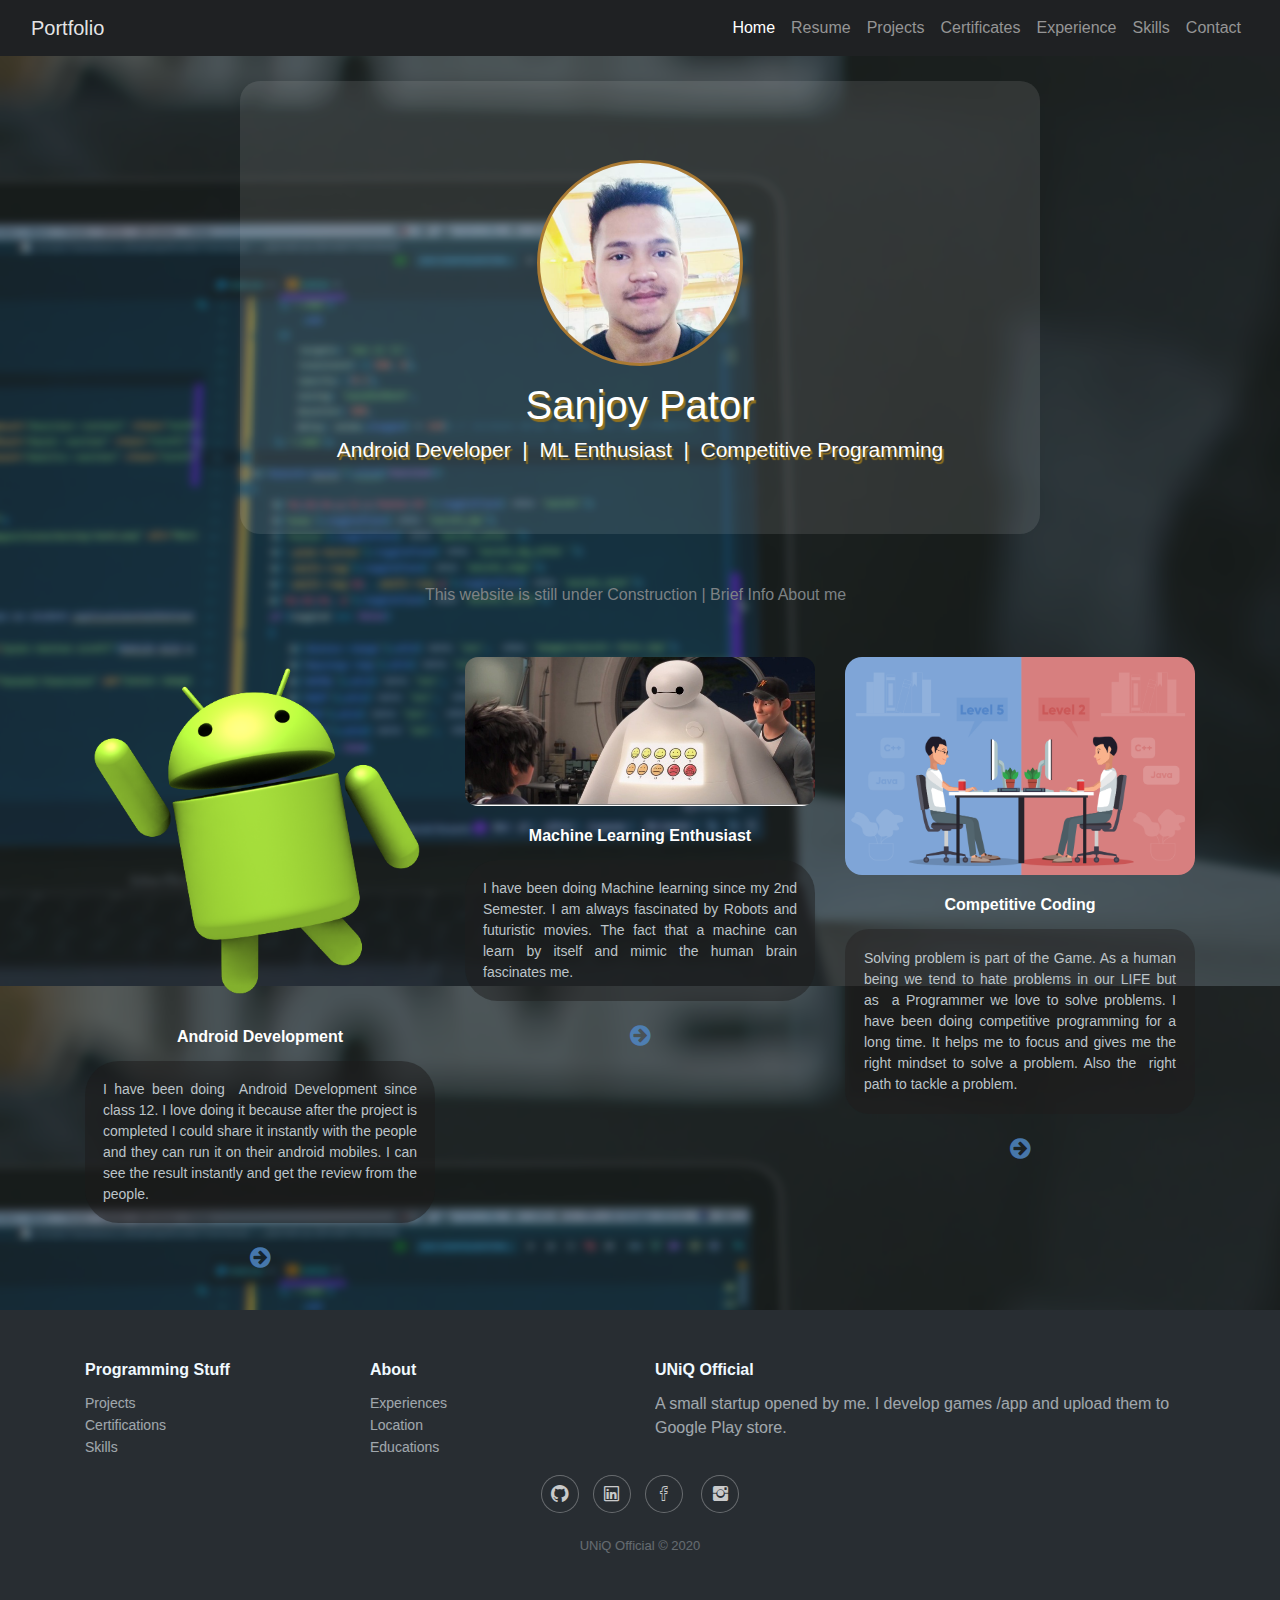
<file: index.html>
<!DOCTYPE html>
<html>

<head>
    <meta charset="utf-8">
    <meta name="viewport" content="width=device-width, initial-scale=1.0, shrink-to-fit=no">
    <title>portfolioSanjoy01</title>
    <link rel="stylesheet" href="assets/bootstrap/css/bootstrap.min.css">
    <link rel="stylesheet" href="https://fonts.googleapis.com/css?family=Lora">
    <link rel="stylesheet" href="assets/fonts/font-awesome.min.css">
    <link rel="stylesheet" href="assets/fonts/ionicons.min.css">
    <link rel="stylesheet" href="assets/css/Article-Dual-Column.css">
    <link rel="stylesheet" href="assets/css/Article-List.css">
    <link rel="stylesheet" href="assets/css/Footer-Dark.css">
    <link rel="stylesheet" href="assets/css/Projects-Clean.css">
    <link rel="stylesheet" href="assets/css/Projects-Horizontal.css">
    <link rel="stylesheet" href="assets/css/styles.css">
</head>

<body style="background: url(assets/img/CodingBGfinal.PNG);opacity: 100;border-color: rgba(41,51,47,0);background-color: rgba(255,255,255,0);">
    <nav class="navbar navbar-light navbar-expand-md" style="border-color: rgb(37,38,39);background-color: #1f2123;">
        <div class="container-fluid"><a class="navbar-brand" href="#" style="color: rgba(255,255,255,0.9);">Portfolio</a><button data-toggle="collapse" class="navbar-toggler" data-target="#navcol-1"><span class="sr-only">Toggle navigation</span><span class="navbar-toggler-icon"></span></button>
            <div
                class="collapse navbar-collapse" id="navcol-1">
                <ul class="nav navbar-nav text-right ml-auto" style="text-align: right;">
                    <li class="nav-item"><a class="nav-link" href="index.html" style="color: rgb(255,255,255);">Home</a></li>
                    <li class="nav-item"></li>
                    <li class="nav-item"><a class="nav-link active" href="Resume.html" style="color: rgb(149,149,149);">Resume</a></li>
                    <li class="nav-item"><a class="nav-link active" href="projectsHome.html" style="color: rgb(149,149,149);">Projects</a></li>
                    <li class="nav-item"><a class="nav-link" href="certificatesHome.html" style="color: #959595;">Certificates</a></li>
                    <li class="nav-item"><a class="nav-link" href="experiencesHome.html" style="color: #959595;">Experience</a></li>
                    <li class="nav-item"><a class="nav-link" href="skillsHome.html" style="color: #959595;">Skills</a></li>
                    <li class="nav-item"><a class="nav-link" href="contacts.html" style="color: #959595;">Contact</a></li>
                </ul>
        </div>
        </div>
    </nav>
    <div id="profile">
        <div class="jumbotron"><img src="assets/img/profile_pic_Capture.png" style="padding: 15px;">
            <h1 style="color: rgb(255,255,255);border-width: 41px;border-color: rgb(164,132,17);text-shadow: 2px 3px 1px rgb(146,114,31);">Sanjoy Pator</h1>
            <h1 style="color: rgb(255,255,255);border-width: 41px;border-color: rgb(164,132,17);text-shadow: 2px 3px 1px rgb(146,114,31);font-size: 21px;">Android Developer&nbsp; |&nbsp; ML Enthusiast&nbsp; |&nbsp; Competitive Programming</h1>
        </div>
    </div>
    <div class="article-list" style="background-color: rgba(255,255,255,0);">
        <div class="container" style="background-color: rgba(255,255,255,0);">
            <div class="intro">
                <p class="text-center"><br>This website is still under Construction | Brief Info About me&nbsp;&nbsp;</p>
            </div>
            <div class="row articles">
                <div class="col-sm-6 col-md-4 item"><a href="#"><img class="img-fluid" src="assets/img/5a354eb2b27245.7518178615134429947309.png"></a>
                    <h3 class="name" style="color: rgb(255,255,255);">Android Development</h3>
                    <p class="description" style="color: rgb(188,196,201);text-align: justify;background-color: rgba(28,26,26,0.5);border-radius: 34px;padding: 18px;">I have been doing&nbsp; Android Development since class 12. I love doing it because after the project is completed I could share it instantly with the people and they can run it on their android mobiles. I can see the result instantly
                        and get the review from the people.</p><a class="action" href="#"><i class="fa fa-arrow-circle-right"></i></a></div>
                <div class="col-sm-6 col-md-4 item"><a href="#"><img class="img-fluid" src="assets/img/baymax.jpg" style="background-color: #fffdfd;border-radius: 13px;"></a>
                    <h3 class="name" style="color: rgb(255,255,255);">Machine Learning Enthusiast</h3>
                    <p class="description" style="color: rgb(188,196,201);text-align: justify;padding: 18px;background-color: rgba(30,29,29,0.5);border-radius: 33px;">I have been doing Machine learning since my 2nd Semester. I am always fascinated by Robots and futuristic movies. The fact that a machine can learn by itself and mimic the human brain fascinates me.</p><a class="action" href="#"><i class="fa fa-arrow-circle-right"></i></a></div>
                <div
                    class="col-sm-6 col-md-4 item"><a href="#"><img class="img-fluid" src="assets/img/Competitive-Programming.png" style="border-radius: 17px;"></a>
                    <h3 class="name" style="color: rgb(255,255,255);">Competitive Coding</h3>
                    <p class="description" style="color: rgb(188,196,201);text-align: justify;padding: 19;padding-top: 19px;padding-right: 19px;padding-bottom: 19px;padding-left: 19px;border-radius: 24px;background-color: rgba(31,26,26,0.38);">Solving problem is part of the Game. As a human being we tend to hate problems in our LIFE but as&nbsp; a Programmer we love to solve problems. I have been doing competitive programming for a long time. It helps me to focus and gives
                        me the right mindset to solve a problem. Also the&nbsp; right path to tackle a problem.</p><a class="action" href="#"><i class="fa fa-arrow-circle-right"></i></a></div>
        </div>
    </div>
    </div>
    <div class="footer-dark">
        <footer>
            <div class="container">
                <div class="row">
                    <div class="col-sm-6 col-md-3 item">
                        <h3>Programming Stuff</h3>
                        <ul>
                            <li><a href="projectsHome.html">Projects</a></li>
                            <li><a href="certificatesHome.html">Certifications</a></li>
                            <li><a href="skillsHome.html">Skills</a></li>
                        </ul>
                    </div>
                    <div class="col-sm-6 col-md-3 item">
                        <h3>About</h3>
                        <ul>
                            <li><a href="experiencesHome.html">Experiences</a></li>
                            <li><a href="#">Location</a></li>
                            <li><a href="#">Educations</a></li>
                        </ul>
                    </div>
                    <div class="col-md-6 item text">
                        <h3>UNiQ Official</h3>
                        <p>A small startup opened by me. I develop games /app and upload them to Google Play store.</p>
                    </div>
                    <div class="col item social"><a href="https://github.com/SanjoyPator1"><i class="icon ion-social-github"></i></a><a href="https://www.linkedin.com/in/sanjoy-pator-91a41a182/"><i class="icon ion-social-linkedin-outline"></i></a><a href="#"><i class="icon ion-social-facebook-outline"></i></a>
                        <a
                            href="#"><i class="icon ion-social-instagram"></i></a>
                    </div>
                </div>
                <p class="copyright">UNiQ Official © 2020</p>
            </div>
        </footer>
    </div>
    <div></div>
    <script src="assets/js/jquery.min.js"></script>
    <script src="assets/bootstrap/js/bootstrap.min.js"></script>
</body>

</html>
</file>
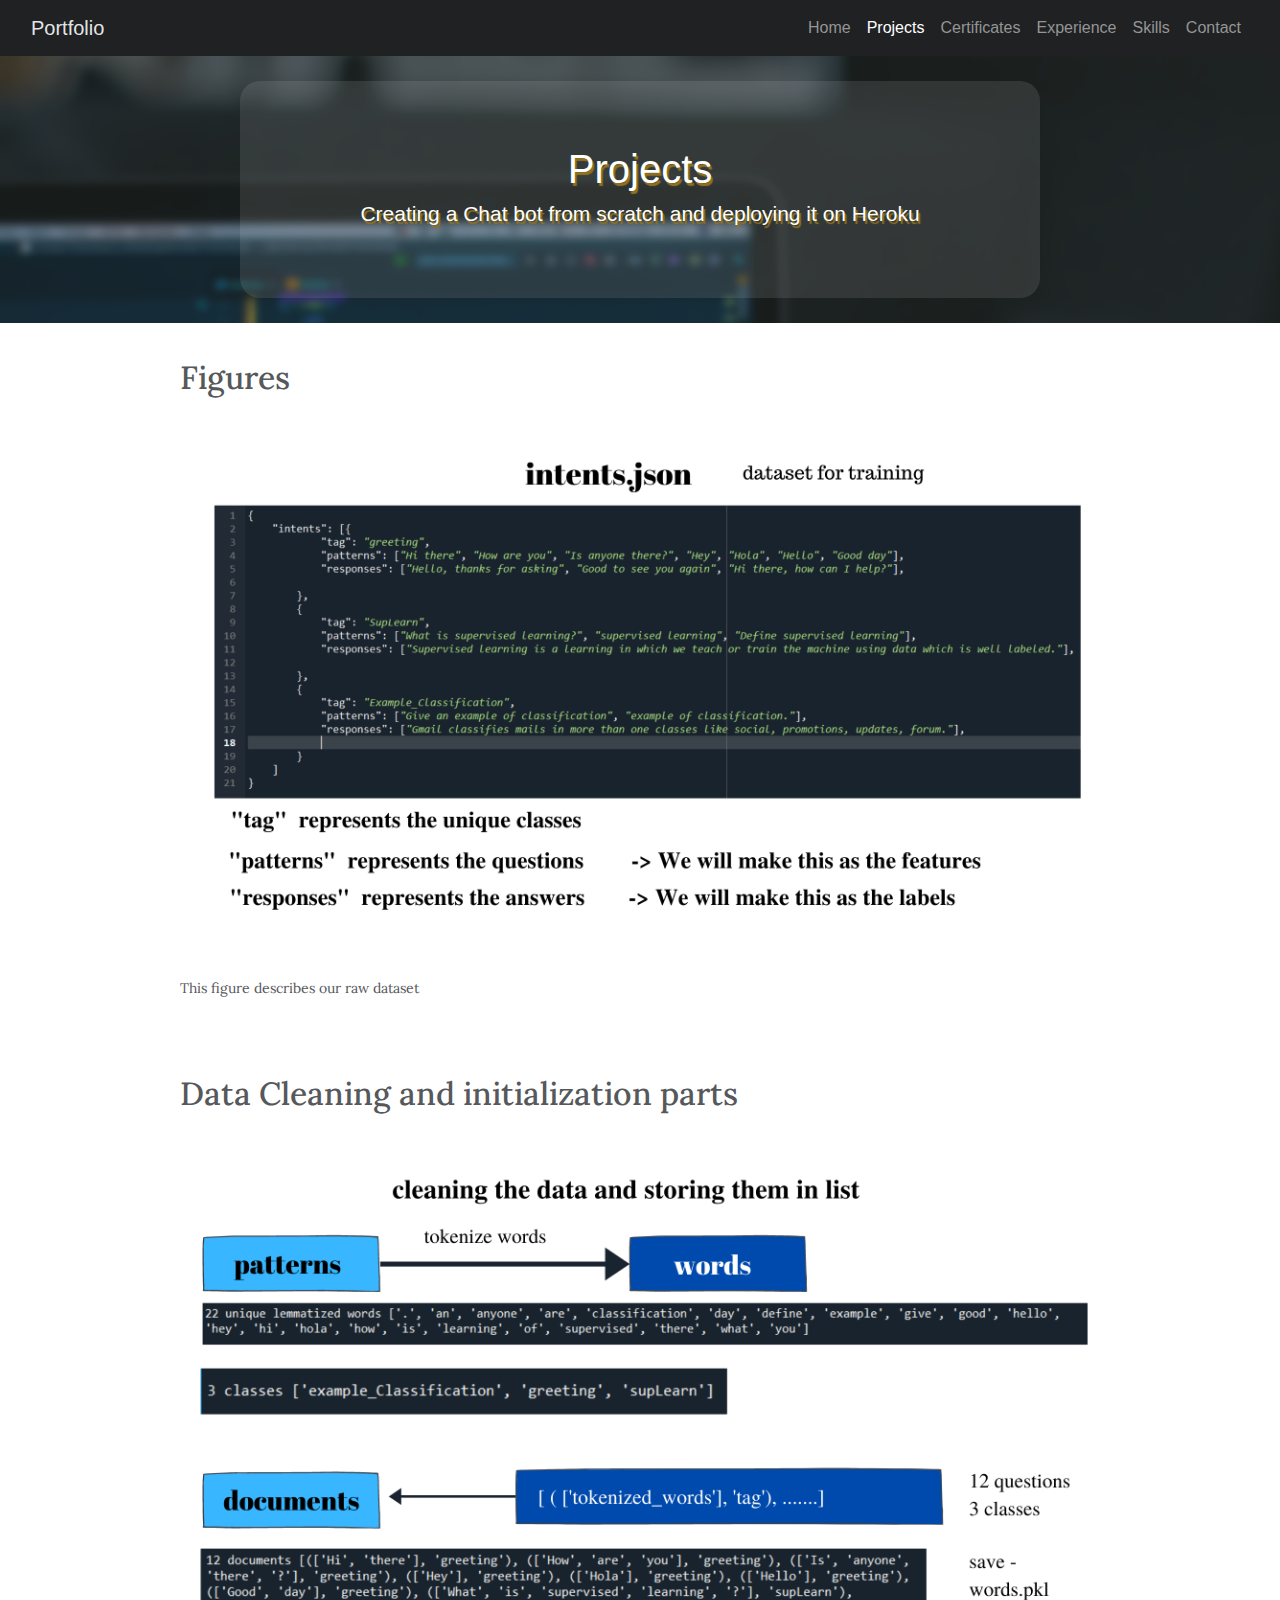
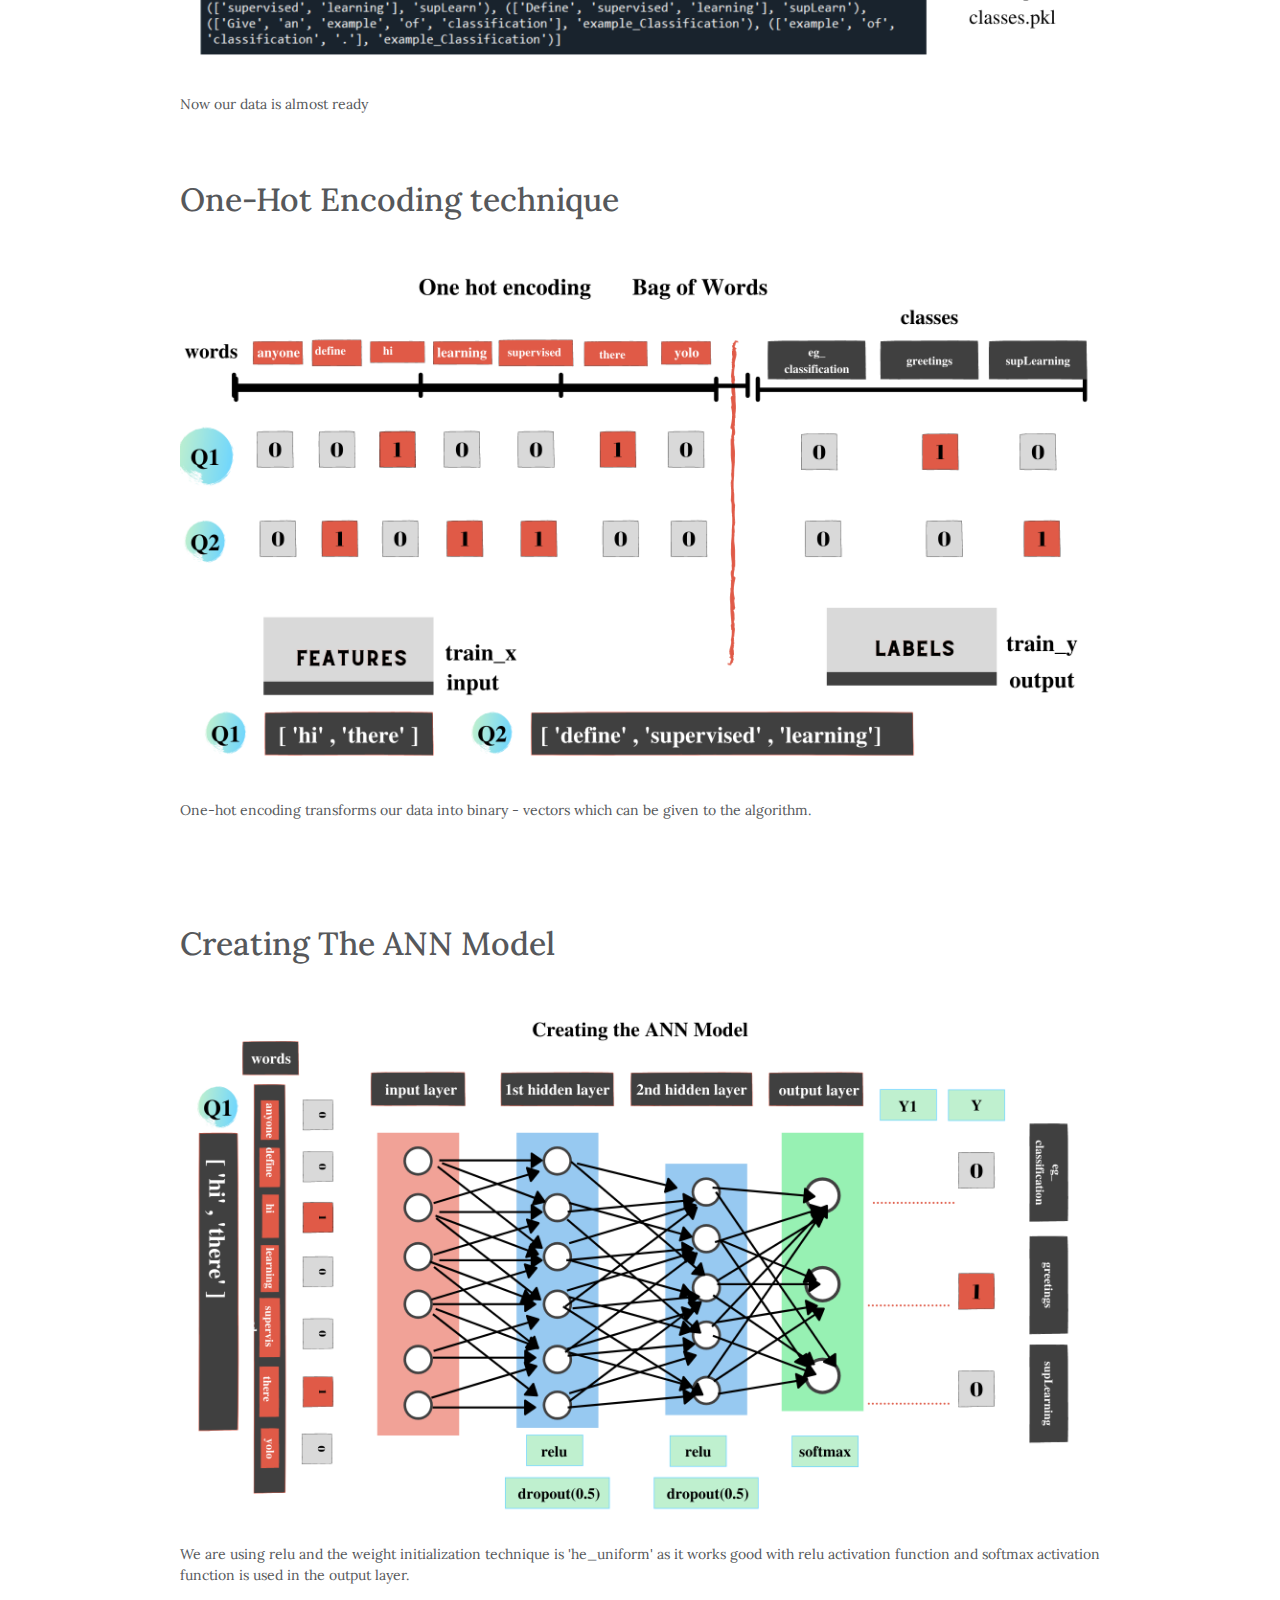
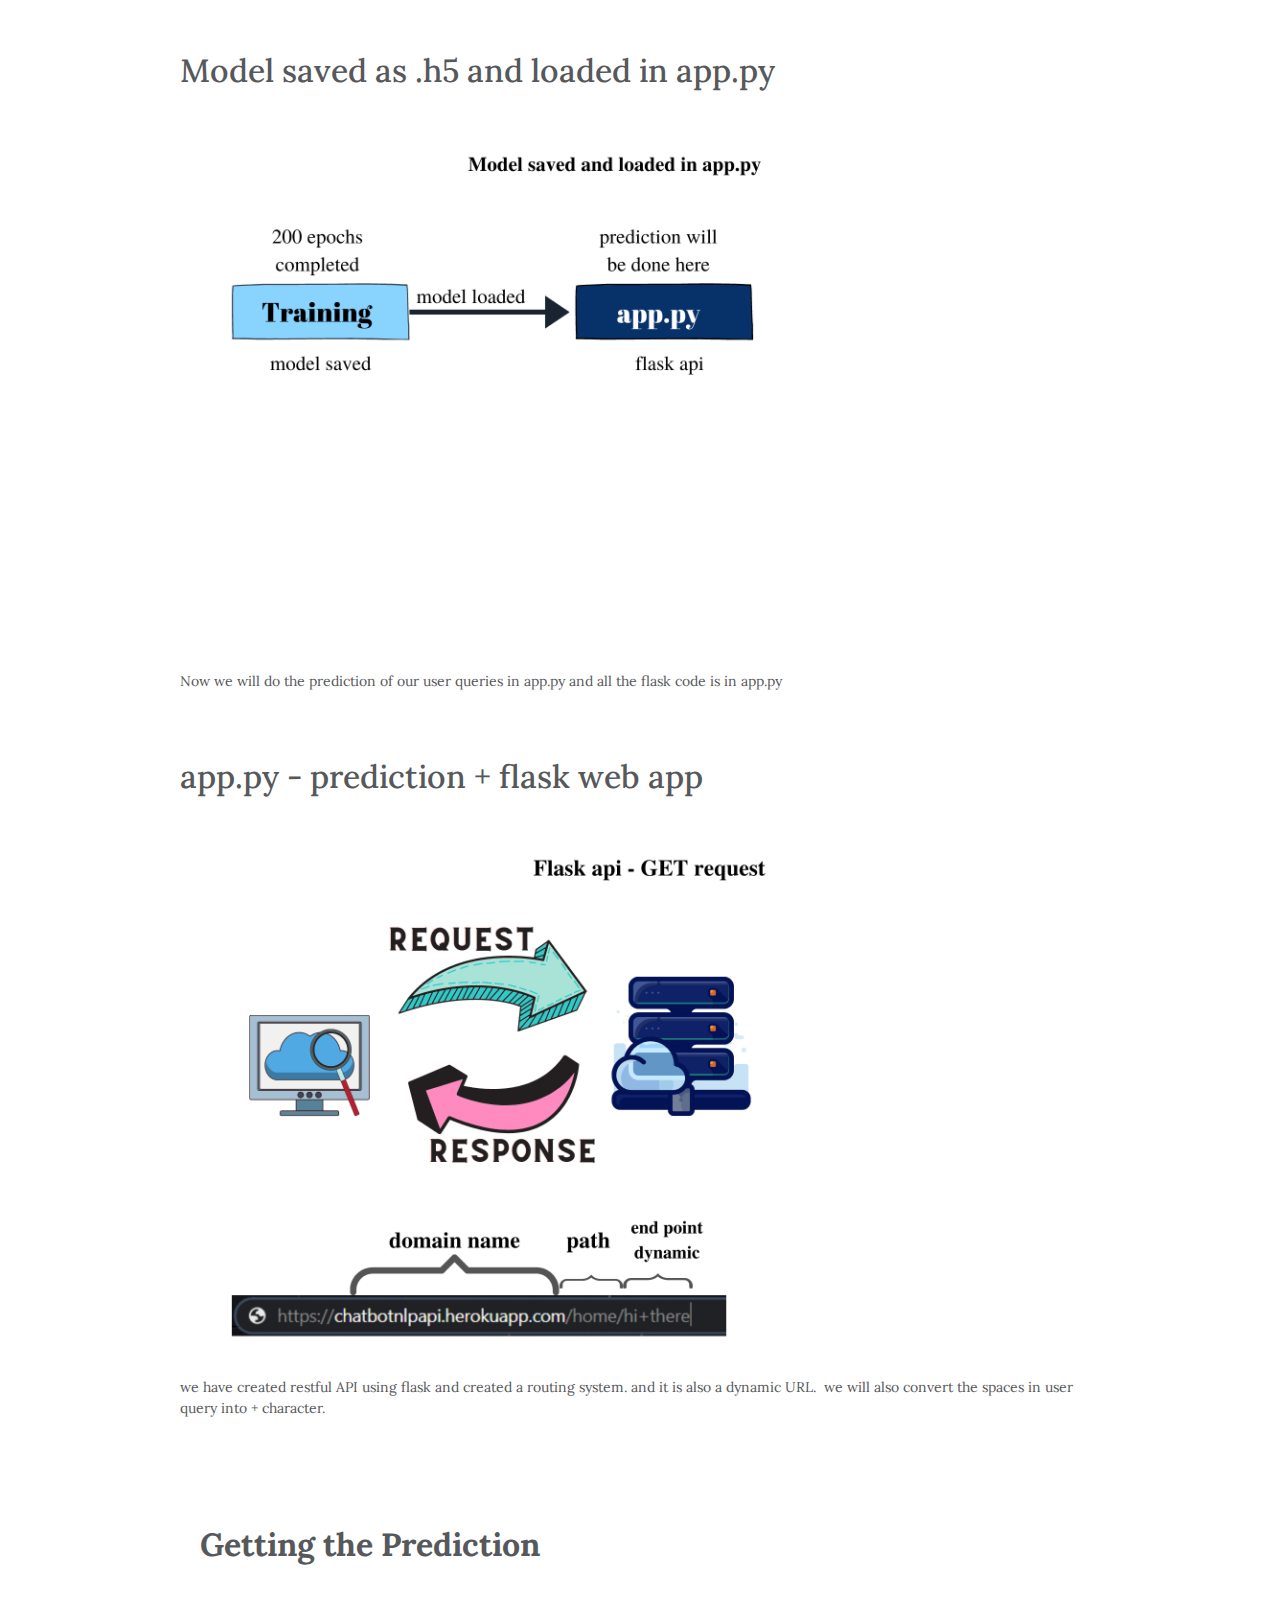
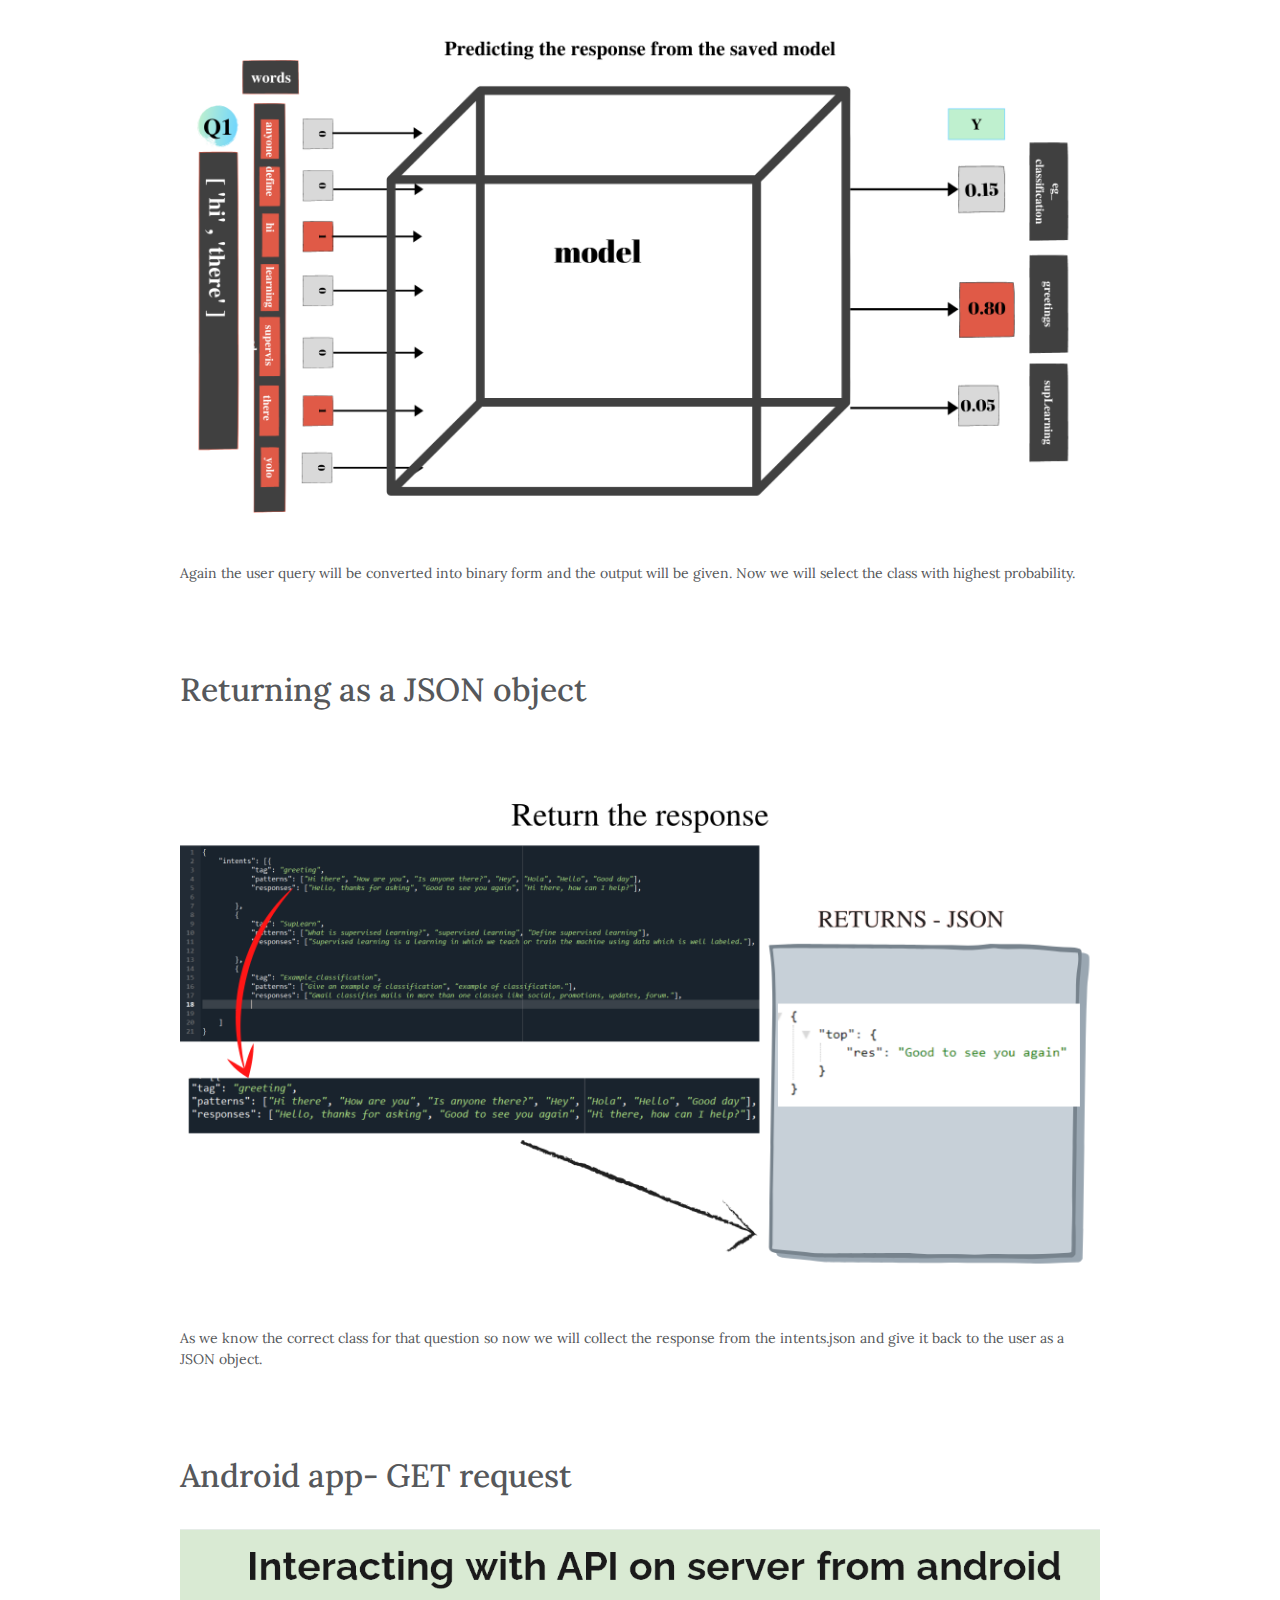
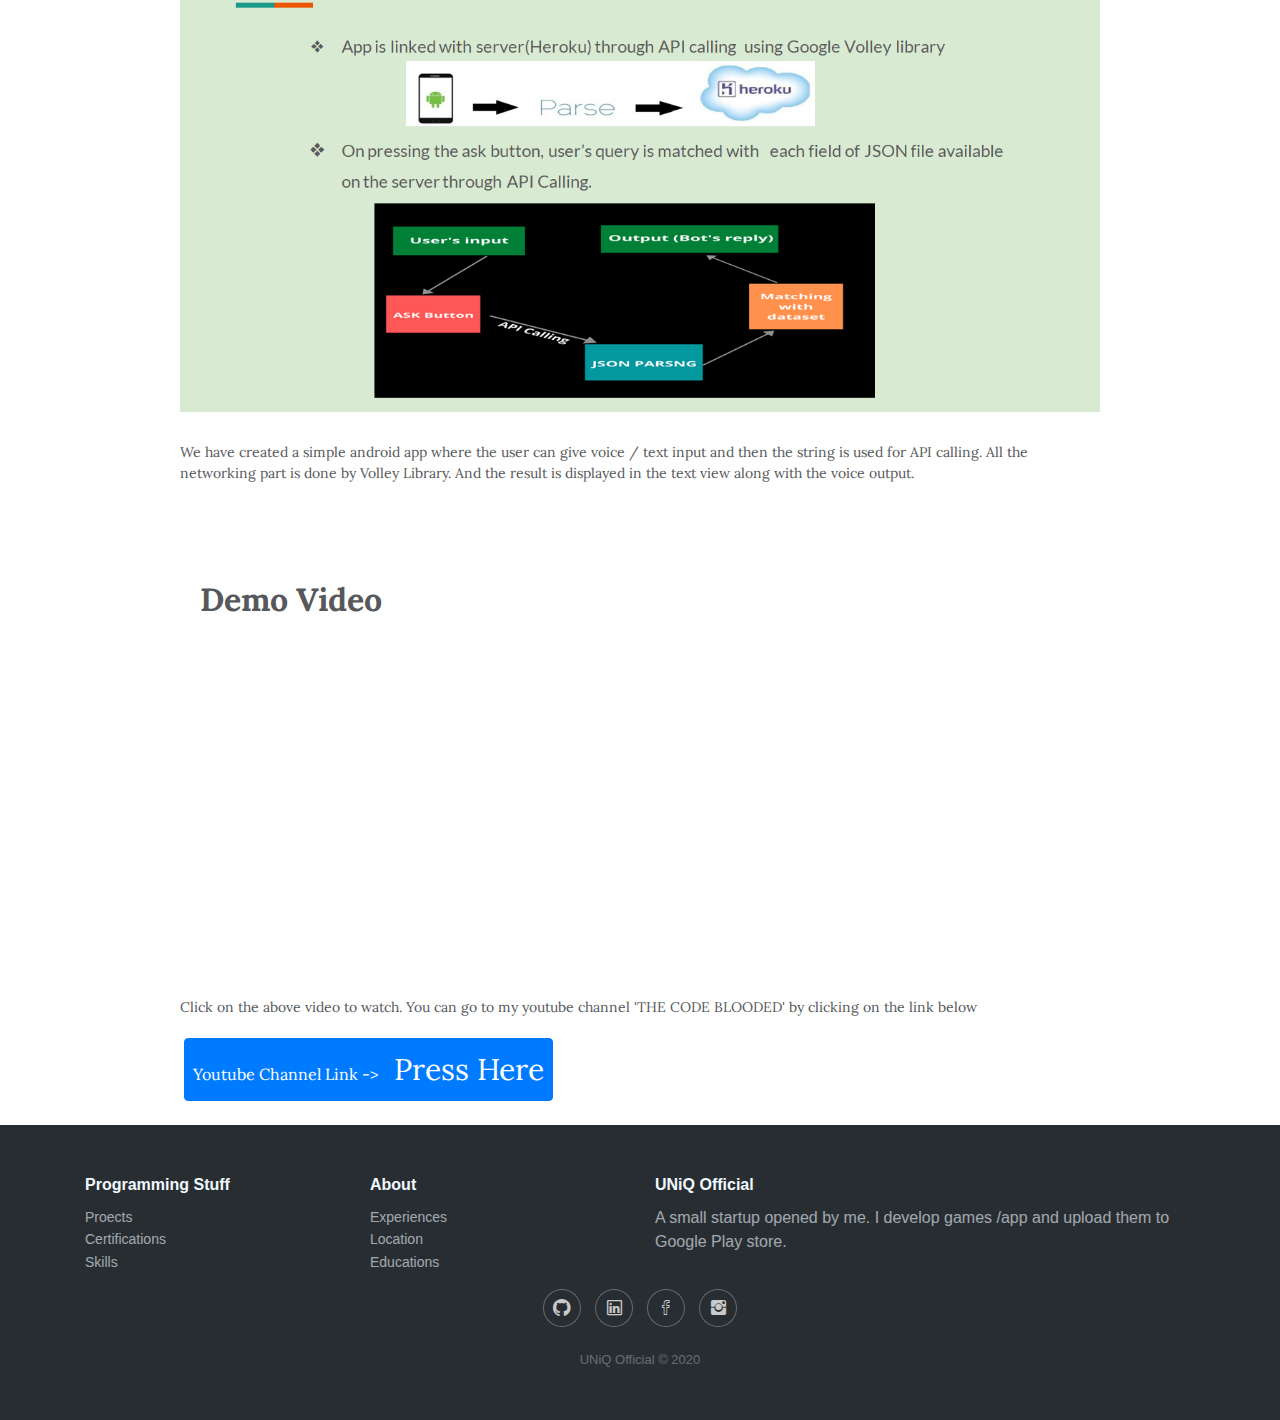
<file: AvaDetailsProject.html>
<!DOCTYPE html>
<html>

<head>
    <meta charset="utf-8">
    <meta name="viewport" content="width=device-width, initial-scale=1.0, shrink-to-fit=no">
    <title>portfolioSanjoy01</title>
    <link rel="stylesheet" href="assets/bootstrap/css/bootstrap.min.css">
    <link rel="stylesheet" href="https://fonts.googleapis.com/css?family=Lora">
    <link rel="stylesheet" href="assets/fonts/font-awesome.min.css">
    <link rel="stylesheet" href="assets/fonts/ionicons.min.css">
    <link rel="stylesheet" href="assets/css/Article-Dual-Column.css">
    <link rel="stylesheet" href="assets/css/Article-List.css">
    <link rel="stylesheet" href="assets/css/Footer-Dark.css">
    <link rel="stylesheet" href="assets/css/Projects-Clean.css">
    <link rel="stylesheet" href="assets/css/Projects-Horizontal.css">
    <link rel="stylesheet" href="assets/css/styles.css">
</head>

<body style="background: url(assets/img/CodingBGfinal.PNG);opacity: 100;border-color: rgba(41,51,47,0);background-color: rgba(255,255,255,0);">
    <nav class="navbar navbar-light navbar-expand-md" style="border-color: rgb(37,38,39);background-color: #1f2123;">
        <div class="container-fluid"><a class="navbar-brand" href="#" style="color: rgba(255,255,255,0.9);">Portfolio</a><button data-toggle="collapse" class="navbar-toggler" data-target="#navcol-1"><span class="sr-only">Toggle navigation</span><span class="navbar-toggler-icon"></span></button>
            <div
                class="collapse navbar-collapse" id="navcol-1">
                <ul class="nav navbar-nav text-right ml-auto" style="text-align: right;">
                    <li class="nav-item"><a class="nav-link" href="index.html" style="color: #959595;">Home</a></li>
                    <li class="nav-item"><a class="nav-link active" href="projectsHome.html" style="color: #ffffff;">Projects</a></li>
                    <li class="nav-item"><a class="nav-link" href="certificatesHome.html" style="color: #959595;">Certificates</a></li>
                    <li class="nav-item"><a class="nav-link" href="experiencesHome.html" style="color: #959595;">Experience</a></li>
                    <li class="nav-item"><a class="nav-link" href="skillsHome.html" style="color: #959595;">Skills</a></li>
                    <li class="nav-item"><a class="nav-link" href="contacts.html" style="color: #959595;">Contact</a></li>
                </ul>
        </div>
        </div>
    </nav>
    <div id="profile">
        <div class="jumbotron">
            <h1 style="color: rgb(255,255,255);border-width: 41px;border-color: rgb(164,132,17);text-shadow: 2px 3px 1px rgb(146,114,31);">Projects</h1>
            <h1 style="color: rgb(255,255,255);border-width: 41px;border-color: rgb(164,132,17);text-shadow: 2px 3px 1px rgb(146,114,31);font-size: 21px;">Creating a Chat bot from scratch and deploying it on Heroku</h1>
        </div>
    </div>
    <div class="article-dual-column">
        <div class="container">
            <div class="row">
                <div class="col-md-10 offset-md-1">
                    <div class="intro">
                        <h2 style="margin-top: 36px;">Figures</h2><img class="img-fluid" src="assets/img/01ava.png"></div>
                    <p>This figure describes our raw dataset</p>
                </div>
                <div class="col-md-10 offset-md-1">
                    <div class="intro">
                        <h2 style="margin-top: 60px;">Data Cleaning and initialization parts</h2><img class="img-fluid" src="assets/img/02ava.png"></div>
                    <p>Now our data is almost ready</p>
                </div>
                <div class="col-md-10 offset-md-1">
                    <div class="intro">
                        <h2 style="margin-top: 50px;">One-Hot Encoding technique</h2><img class="img-fluid" src="assets/img/03ava.png"></div>
                    <p>One-hot encoding transforms our data into binary - vectors which can be given to the algorithm.</p>
                </div>
                <div class="col-md-10 offset-md-1">
                    <div class="intro">
                        <h2 style="margin-top: 50px;"><br>Creating The ANN Model</h2><img class="img-fluid" src="assets/img/04ava.png"></div>
                    <p>We are using relu and the weight initialization technique is 'he_uniform' as it works good with relu activation function and softmax activation function is used in the output layer.</p>
                </div>
                <div class="col-md-10 offset-md-1">
                    <div class="intro">
                        <h2 style="margin-top: 50px;">Model saved as .h5 and loaded in app.py</h2><img class="img-fluid" src="assets/img/05ava.png"></div>
                    <p>Now we will do the prediction of our user queries in app.py and all the flask code is in app.py<br></p>
                </div>
                <div class="col-md-10 offset-md-1">
                    <div class="intro">
                        <h2 style="margin-top: 50px;">app.py - prediction + flask web app</h2><img class="img-fluid" src="assets/img/06ava.png"></div>
                    <p>we have created restful API using flask and created a routing system. and it is also a dynamic URL.&nbsp; we will also convert the spaces in user query into + character.<br><br></p>
                </div>
                <div class="col-md-10 offset-md-1">
                    <div class="intro">
                        <h2 style="margin-top: 50px;"><strong>Getting the Prediction</strong><br><br></h2><img class="img-fluid" src="assets/img/07ava.png"></div>
                    <p>Again the user query will be converted into binary form and the output will be given. Now we will select the class with highest probability.<br><br></p>
                </div>
                <div class="col-md-10 offset-md-1">
                    <div class="intro">
                        <h2 style="margin-top: 50px;">Returning as a JSON object<br><br></h2><img class="img-fluid" src="assets/img/08ava.png"></div>
                    <p>As we know the correct class for that question so now we will collect the response from the intents.json and give it back to the user as a JSON object.<br><br></p>
                </div>
                <div class="col-md-10 offset-md-1">
                    <div class="intro">
                        <h2 style="margin-top: 50px;">Android app- GET request</h2><img class="img-fluid" src="assets/img/09ava.png"></div>
                    <p>We have created a simple android app where the user can give voice / text input and then the string is used for API calling. All the networking part is done by Volley Library. And the result is displayed in the text view along with
                        the voice output.<br><br></p>
                </div>
                <div class="col-md-10 offset-md-1">
                    <div class="intro">
                        <h2 style="margin-top: 40px;"><strong>Demo Video</strong><br><br></h2><iframe width="560" height="315" src="https://www.youtube.com/embed/LPDS9BQ-7oI" frameborder="0" allow="accelerometer; autoplay; clipboard-write; encrypted-media; gyroscope; picture-in-picture" allowfullscreen></iframe></div>
                    <p>Click on the above video to watch. You can go to my youtube channel 'THE CODE BLOODED' by clicking on the link below</p><button class="btn btn-primary" type="button" style="padding: 8px;margin: 4px;margin-bottom: 24px;">Youtube Channel Link -&gt;&nbsp; &nbsp;&nbsp;<a href="https://www.youtube.com/channel/UCDcs62AfLGPlmXLuP7g8O9w?view_as=subscriber" style="color: rgb(255,255,255);font-size: 30px;">Press Here</a></button></div>
            </div>
        </div>
    </div>
    <div class="footer-dark">
        <footer>
            <div class="container">
                <div class="row">
                    <div class="col-sm-6 col-md-3 item">
                        <h3>Programming Stuff</h3>
                        <ul>
                            <li><a href="#">Proects</a></li>
                            <li><a href="#">Certifications</a></li>
                            <li><a href="#">Skills</a></li>
                        </ul>
                    </div>
                    <div class="col-sm-6 col-md-3 item">
                        <h3>About</h3>
                        <ul>
                            <li><a href="#">Experiences</a></li>
                            <li><a href="#">Location</a></li>
                            <li><a href="#">Educations</a></li>
                        </ul>
                    </div>
                    <div class="col-md-6 item text">
                        <h3>UNiQ Official</h3>
                        <p>A small startup opened by me. I develop games /app and upload them to Google Play store.</p>
                    </div>
                    <div class="col item social"><a href="#"><i class="icon ion-social-github"></i></a><a href="#"><i class="icon ion-social-linkedin-outline"></i></a><a href="#"><i class="icon ion-social-facebook-outline"></i></a><a href="#"><i class="icon ion-social-instagram"></i></a></div>
                </div>
                <p class="copyright">UNiQ Official © 2020</p>
            </div>
        </footer>
    </div>
    <div></div>
    <script src="assets/js/jquery.min.js"></script>
    <script src="assets/bootstrap/js/bootstrap.min.js"></script>
</body>

</html>
</file>
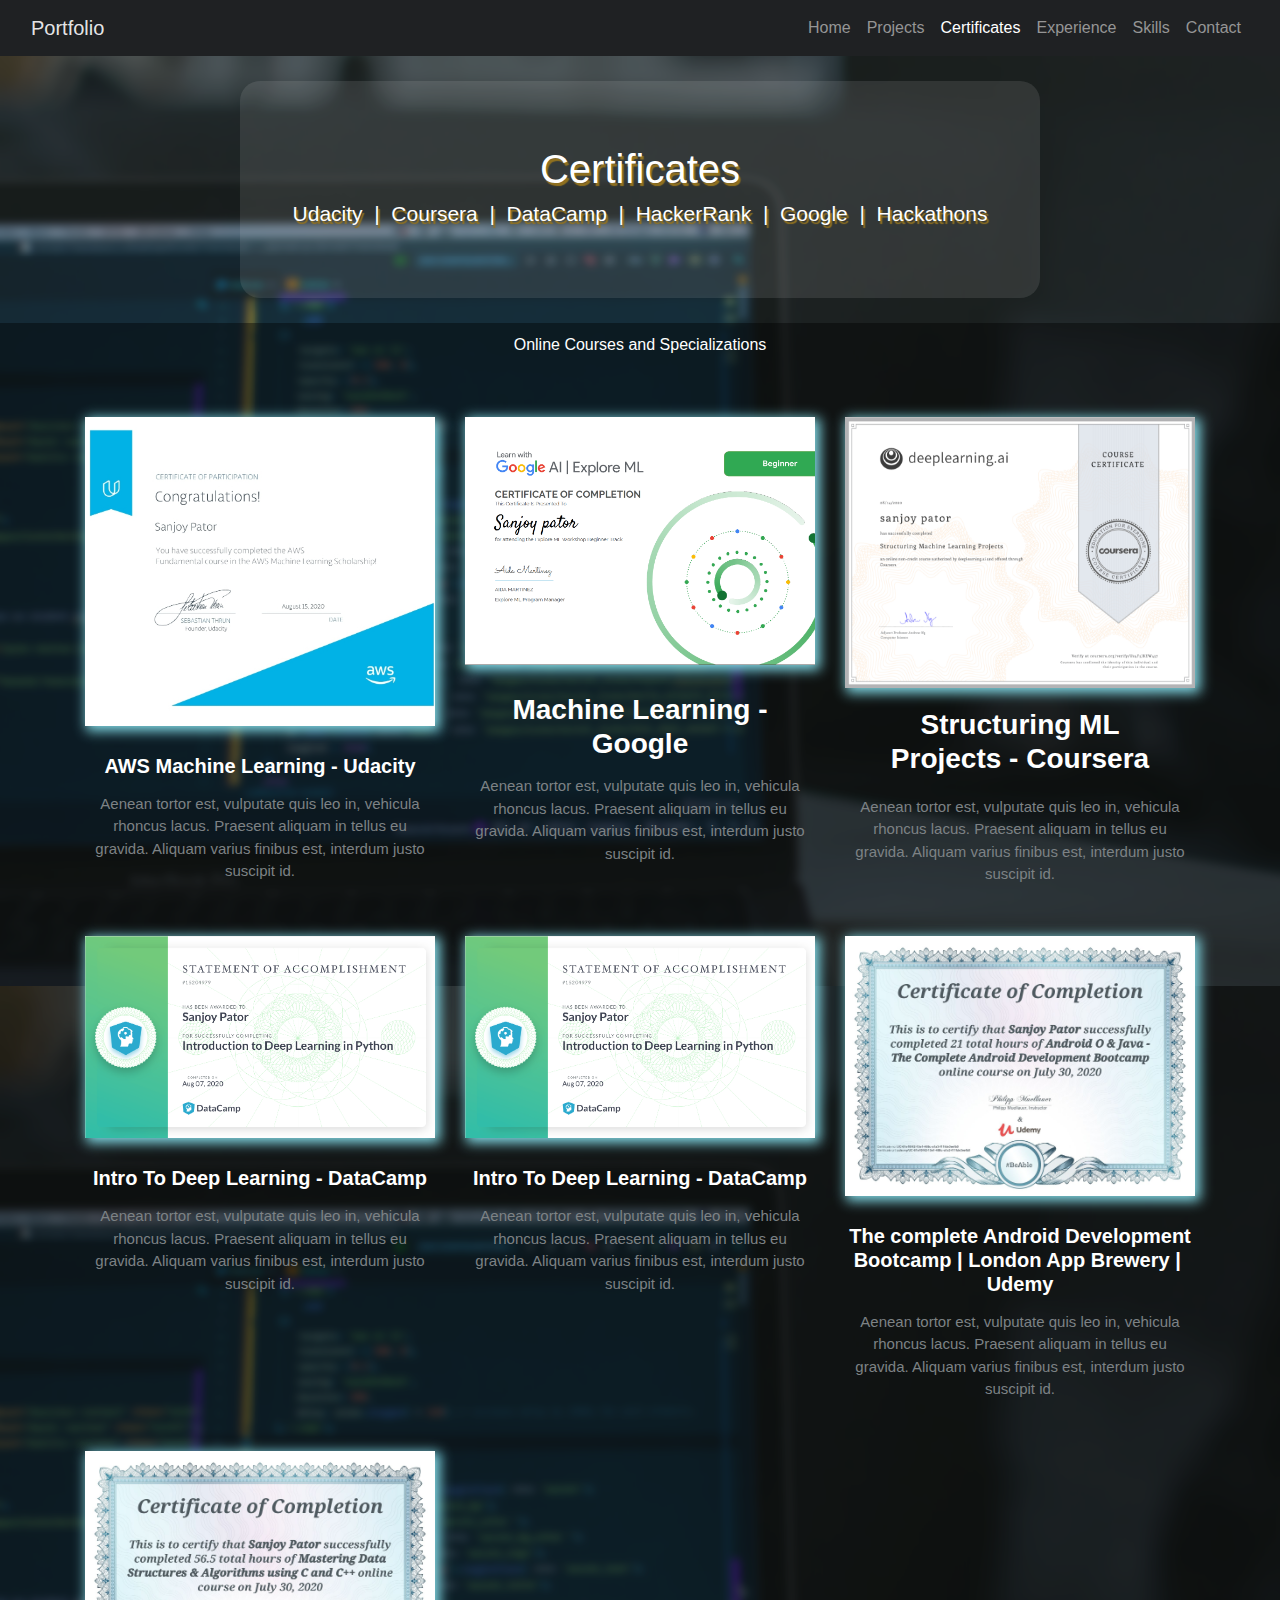
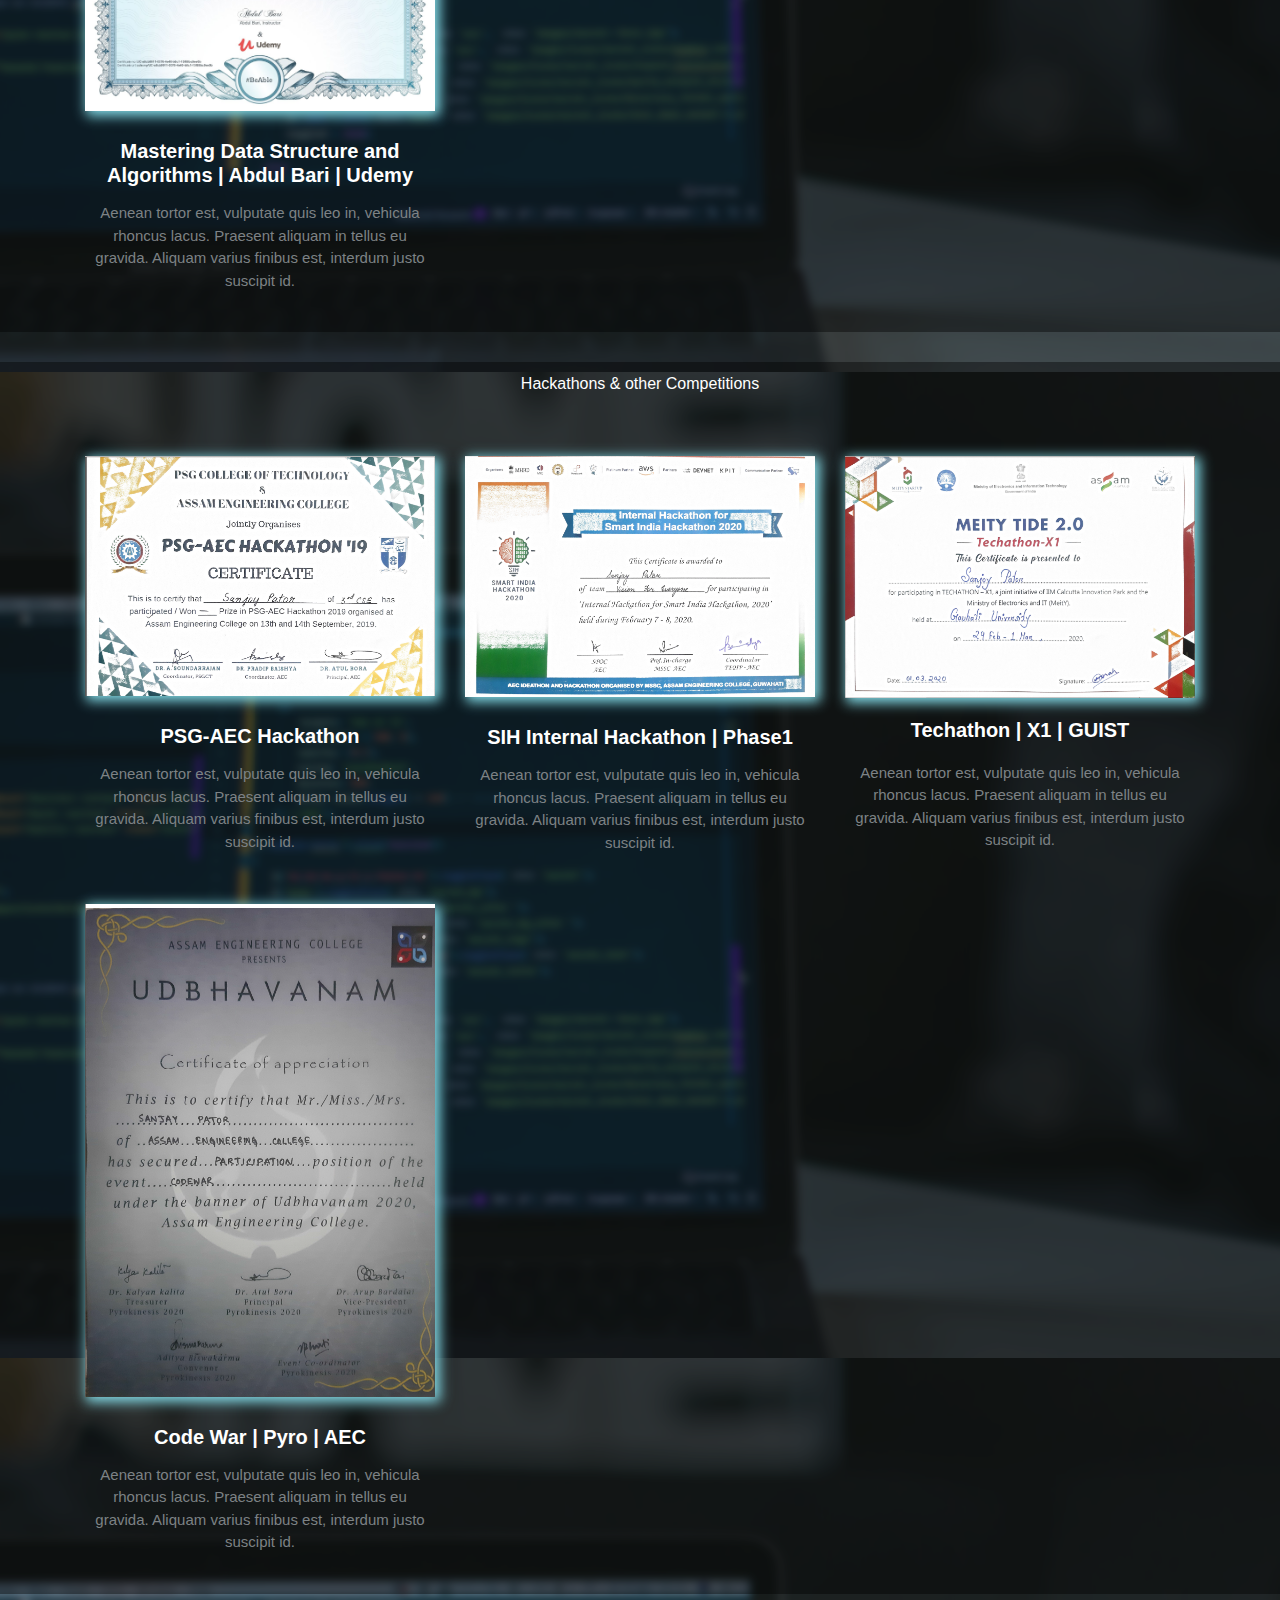
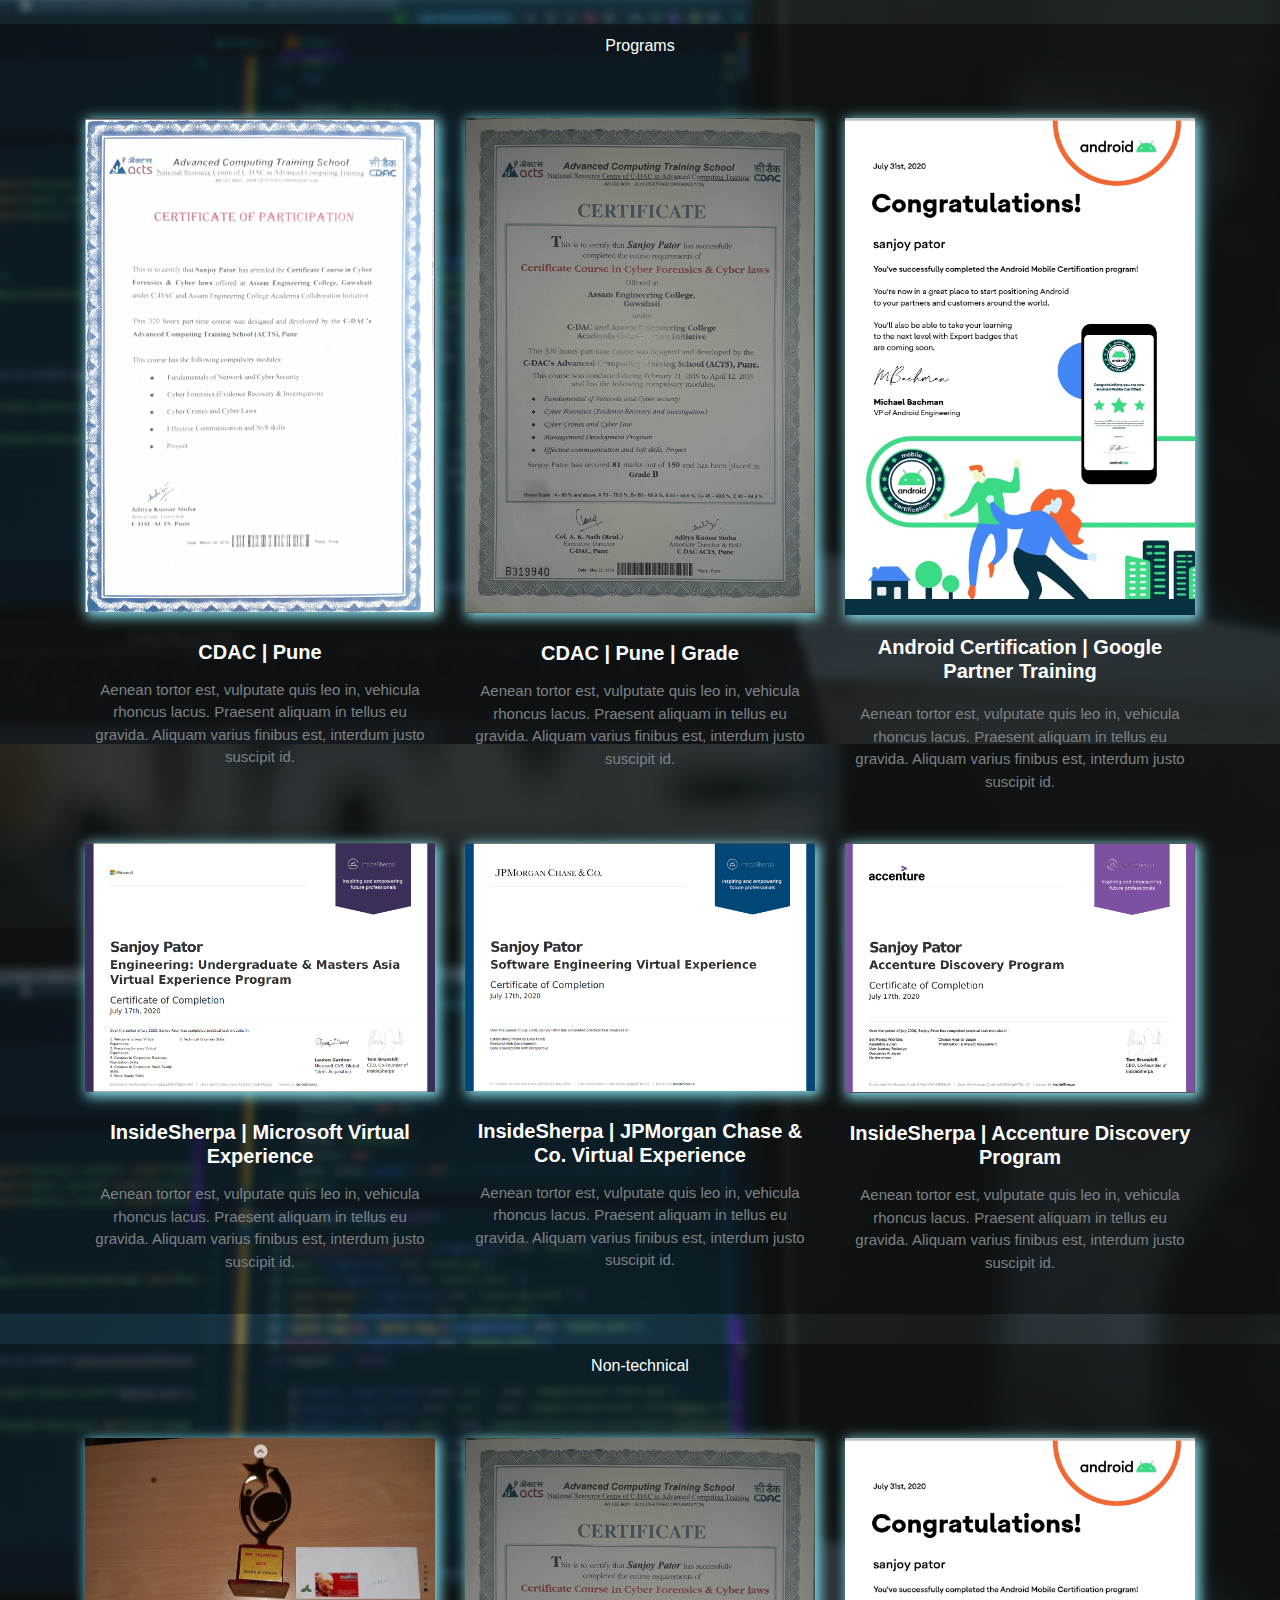
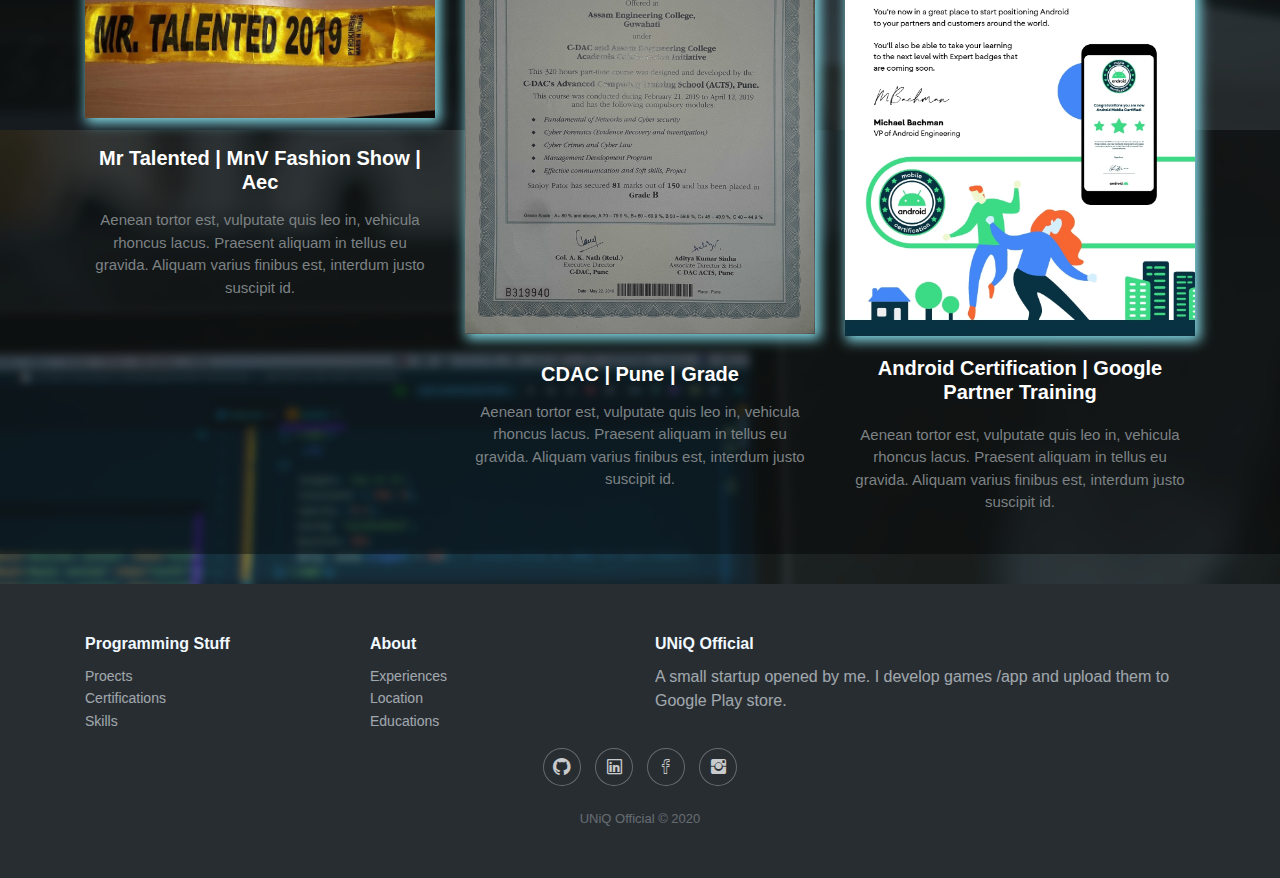
<file: certificatesHome.html>
<!DOCTYPE html>
<html>

<head>
    <meta charset="utf-8">
    <meta name="viewport" content="width=device-width, initial-scale=1.0, shrink-to-fit=no">
    <title>portfolioSanjoy01</title>
    <link rel="stylesheet" href="assets/bootstrap/css/bootstrap.min.css">
    <link rel="stylesheet" href="https://fonts.googleapis.com/css?family=Lora">
    <link rel="stylesheet" href="assets/fonts/font-awesome.min.css">
    <link rel="stylesheet" href="assets/fonts/ionicons.min.css">
    <link rel="stylesheet" href="assets/css/Article-Dual-Column.css">
    <link rel="stylesheet" href="assets/css/Article-List.css">
    <link rel="stylesheet" href="assets/css/Footer-Dark.css">
    <link rel="stylesheet" href="assets/css/Projects-Clean.css">
    <link rel="stylesheet" href="assets/css/Projects-Horizontal.css">
    <link rel="stylesheet" href="assets/css/styles.css">
</head>

<body style="background: url(assets/img/CodingBGfinal.PNG);opacity: 100;border-color: rgba(41,51,47,0);background-color: rgba(255,255,255,0);">
    <nav class="navbar navbar-light navbar-expand-md" style="border-color: rgb(37,38,39);background-color: #1f2123;">
        <div class="container-fluid"><a class="navbar-brand" href="#" style="color: rgba(255,255,255,0.9);">Portfolio</a><button data-toggle="collapse" class="navbar-toggler" data-target="#navcol-1"><span class="sr-only">Toggle navigation</span><span class="navbar-toggler-icon"></span></button>
            <div
                class="collapse navbar-collapse" id="navcol-1">
                <ul class="nav navbar-nav text-right ml-auto" style="text-align: right;">
                    <li class="nav-item"><a class="nav-link" href="index.html" style="color: #959595;">Home</a></li>
                    <li class="nav-item"><a class="nav-link active" href="projectsHome.html" style="color: rgb(149,149,149);">Projects</a></li>
                    <li class="nav-item"><a class="nav-link" href="certificatesHome.html" style="color: #ffffff;">Certificates</a></li>
                    <li class="nav-item"><a class="nav-link" href="experiencesHome.html" style="color: #959595;">Experience</a></li>
                    <li class="nav-item"><a class="nav-link" href="skillsHome.html" style="color: #959595;">Skills</a></li>
                    <li class="nav-item"><a class="nav-link" href="contacts.html" style="color: #959595;">Contact</a></li>
                </ul>
        </div>
        </div>
    </nav>
    <div id="profile">
        <div class="jumbotron">
            <h1 style="color: rgb(255,255,255);border-width: 41px;border-color: rgb(164,132,17);text-shadow: 2px 3px 1px rgb(146,114,31);">Certificates</h1>
            <h1 style="color: rgb(255,255,255);border-width: 41px;border-color: rgb(164,132,17);text-shadow: 2px 3px 1px rgb(146,114,31);font-size: 21px;">Udacity&nbsp; |&nbsp; Coursera&nbsp; |&nbsp; DataCamp&nbsp; |&nbsp; HackerRank&nbsp; |&nbsp; Google&nbsp; |&nbsp; Hackathons</h1>
        </div>
    </div>
    <div class="projects-clean" style="background-color: rgba(0,0,0,0.4);">
        <div class="container">
            <div class="intro">
                <p class="text-center" style="color: #ffffff;padding: 10px;">Online Courses and Specializations</p>
            </div>
            <div class="row projects">
                <div class="col-sm-6 col-lg-4 item"><img class="img-fluid" src="assets/img/UdacityAwsMachineLearning.jpg" style="border-width: 2px;border-color: #000000;box-shadow: 3px 3px 12px 2px #83dbe7;">
                    <h3 class="name" style="font-size: 20px;color: #ffffff;">AWS Machine Learning - Udacity</h3>
                    <p class="description">Aenean tortor est, vulputate quis leo in, vehicula rhoncus lacus. Praesent aliquam in tellus eu gravida. Aliquam varius finibus est, interdum justo suscipit id.</p>
                </div>
                <div class="col-sm-6 col-lg-4 item"><img class="img-fluid" src="assets/img/Google_ML.PNG" style="box-shadow: 3px 3px 12px 2px #83dbe7;">
                    <h3 class="name" style="color: #ffffff;">Machine Learning - Google</h3>
                    <p class="description">Aenean tortor est, vulputate quis leo in, vehicula rhoncus lacus. Praesent aliquam in tellus eu gravida. Aliquam varius finibus est, interdum justo suscipit id.</p>
                </div>
                <div class="col-sm-6 col-lg-4 item"><img class="img-fluid" src="assets/img/courseraStructuringML.PNG" style="border-color: rgb(0,0,0);box-shadow: 3px 3px 12px 2px #83dbe7;">
                    <h3 class="name" style="margin: 20px;color: #ffffff;">Structuring ML Projects - Coursera</h3>
                    <p class="description">Aenean tortor est, vulputate quis leo in, vehicula rhoncus lacus. Praesent aliquam in tellus eu gravida. Aliquam varius finibus est, interdum justo suscipit id.</p>
                </div>
                <div class="col-sm-6 col-lg-4 item"><img class="img-fluid" src="assets/img/IntroDeepLearningDataCamp.png" style="box-shadow: 3px 3px 12px 2px #83dbe7;">
                    <h3 class="name" style="font-size: 20px;color: #ffffff;">Intro To Deep Learning - DataCamp</h3>
                    <p class="description">Aenean tortor est, vulputate quis leo in, vehicula rhoncus lacus. Praesent aliquam in tellus eu gravida. Aliquam varius finibus est, interdum justo suscipit id.</p>
                </div>
                <div class="col-sm-6 col-lg-4 item"><img class="img-fluid" src="assets/img/IntroDeepLearningDataCamp.png" style="box-shadow: 3px 3px 12px 2px #83dbe7;">
                    <h3 class="name" style="font-size: 20px;color: #ffffff;">Intro To Deep Learning - DataCamp</h3>
                    <p class="description">Aenean tortor est, vulputate quis leo in, vehicula rhoncus lacus. Praesent aliquam in tellus eu gravida. Aliquam varius finibus est, interdum justo suscipit id.</p>
                </div>
                <div class="col-sm-6 col-lg-4 item"><img class="img-fluid" src="assets/img/udemy_android.jpg" style="box-shadow: 3px 3px 12px 2px #83dbe7;">
                    <h3 class="name" style="font-size: 20px;color: #ffffff;">The complete Android Development Bootcamp | London App Brewery |&nbsp; Udemy</h3>
                    <p class="description">Aenean tortor est, vulputate quis leo in, vehicula rhoncus lacus. Praesent aliquam in tellus eu gravida. Aliquam varius finibus est, interdum justo suscipit id.</p>
                </div>
                <div class="col-sm-6 col-lg-4 item"><img class="img-fluid" src="assets/img/udemy_dsa.jpg" style="box-shadow: 3px 3px 12px 2px #83dbe7;">
                    <h3 class="name" style="font-size: 20px;color: #ffffff;">Mastering Data Structure and Algorithms | Abdul Bari | Udemy</h3>
                    <p class="description">Aenean tortor est, vulputate quis leo in, vehicula rhoncus lacus. Praesent aliquam in tellus eu gravida. Aliquam varius finibus est, interdum justo suscipit id.</p>
                </div>
            </div>
        </div>
    </div>
    <div class="projects-clean" style="background-color: rgba(0,0,0,0.4);margin-top: 30px;margin-bottom: 30px;">
        <div class="container">
            <div class="intro">
                <p class="text-center" style="color: #ffffff;padding: 10px;">Hackathons &amp; other Competitions</p>
            </div>
            <div class="row projects">
                <div class="col-sm-6 col-lg-4 item"><img class="img-fluid" src="assets/img/psg_hackathon.PNG" style="border-width: 2px;border-color: #000000;box-shadow: 3px 3px 12px 2px #83dbe7;">
                    <h3 class="name" style="font-size: 20px;color: #ffffff;">PSG-AEC Hackathon</h3>
                    <p class="description">Aenean tortor est, vulputate quis leo in, vehicula rhoncus lacus. Praesent aliquam in tellus eu gravida. Aliquam varius finibus est, interdum justo suscipit id.</p>
                </div>
                <div class="col-sm-6 col-lg-4 item"><img class="img-fluid" src="assets/img/sih2020.PNG" style="box-shadow: 3px 3px 12px 2px #83dbe7;">
                    <h3 class="name" style="color: #ffffff;font-size: 20px;">SIH Internal Hackathon | Phase1</h3>
                    <p class="description">Aenean tortor est, vulputate quis leo in, vehicula rhoncus lacus. Praesent aliquam in tellus eu gravida. Aliquam varius finibus est, interdum justo suscipit id.</p>
                </div>
                <div class="col-sm-6 col-lg-4 item"><img class="img-fluid" src="assets/img/Meity_GU.PNG" style="border-color: rgb(0,0,0);box-shadow: 3px 3px 12px 2px #83dbe7;">
                    <h3 class="name" style="margin: 20px;color: #ffffff;font-size: 20px;">Techathon | X1 | GUIST</h3>
                    <p class="description">Aenean tortor est, vulputate quis leo in, vehicula rhoncus lacus. Praesent aliquam in tellus eu gravida. Aliquam varius finibus est, interdum justo suscipit id.</p>
                </div>
                <div class="col-sm-6 col-lg-4 item"><img class="img-fluid" src="assets/img/codewar_pyro.PNG" style="box-shadow: 3px 3px 12px 2px #83dbe7;">
                    <h3 class="name" style="font-size: 20px;color: #ffffff;">Code War | Pyro | AEC</h3>
                    <p class="description">Aenean tortor est, vulputate quis leo in, vehicula rhoncus lacus. Praesent aliquam in tellus eu gravida. Aliquam varius finibus est, interdum justo suscipit id.</p>
                </div>
            </div>
        </div>
    </div>
    <div class="projects-clean" style="background-color: rgba(0,0,0,0.4);margin-top: 30px;margin-bottom: 30px;">
        <div class="container">
            <div class="intro">
                <p class="text-center" style="color: #ffffff;padding: 10px;">Programs</p>
            </div>
            <div class="row projects">
                <div class="col-sm-6 col-lg-4 item"><img class="img-fluid" src="assets/img/cdacParticipation.PNG" style="border-width: 2px;border-color: #000000;box-shadow: 3px 3px 12px 2px #83dbe7;">
                    <h3 class="name" style="font-size: 20px;color: #ffffff;">CDAC | Pune</h3>
                    <p class="description">Aenean tortor est, vulputate quis leo in, vehicula rhoncus lacus. Praesent aliquam in tellus eu gravida. Aliquam varius finibus est, interdum justo suscipit id.</p>
                </div>
                <div class="col-sm-6 col-lg-4 item"><img class="img-fluid" src="assets/img/cdacGrade.PNG" style="box-shadow: 3px 3px 12px 2px #83dbe7;">
                    <h3 class="name" style="color: #ffffff;font-size: 20px;">CDAC | Pune | Grade</h3>
                    <p class="description">Aenean tortor est, vulputate quis leo in, vehicula rhoncus lacus. Praesent aliquam in tellus eu gravida. Aliquam varius finibus est, interdum justo suscipit id.</p>
                </div>
                <div class="col-sm-6 col-lg-4 item"><img class="img-fluid" src="assets/img/AndroidMobileGooglePartnerTraining.jpg" style="border-color: rgb(0,0,0);box-shadow: 3px 3px 12px 2px #83dbe7;">
                    <h3 class="name" style="margin: 20px;color: #ffffff;font-size: 20px;">Android Certification | Google Partner Training</h3>
                    <p class="description">Aenean tortor est, vulputate quis leo in, vehicula rhoncus lacus. Praesent aliquam in tellus eu gravida. Aliquam varius finibus est, interdum justo suscipit id.</p>
                </div>
                <div class="col-sm-6 col-lg-4 item"><img class="img-fluid" src="assets/img/Microsoft_insidesherpa.PNG" style="box-shadow: 3px 3px 12px 2px #83dbe7;">
                    <h3 class="name" style="font-size: 20px;color: #ffffff;">InsideSherpa | Microsoft Virtual Experience</h3>
                    <p class="description">Aenean tortor est, vulputate quis leo in, vehicula rhoncus lacus. Praesent aliquam in tellus eu gravida. Aliquam varius finibus est, interdum justo suscipit id.</p>
                </div>
                <div class="col-sm-6 col-lg-4 item"><img class="img-fluid" src="assets/img/jpmorgan.PNG" style="box-shadow: 3px 3px 12px 2px #83dbe7;">
                    <h3 class="name" style="font-size: 20px;color: #ffffff;">InsideSherpa | JPMorgan Chase &amp; Co. Virtual Experience</h3>
                    <p class="description">Aenean tortor est, vulputate quis leo in, vehicula rhoncus lacus. Praesent aliquam in tellus eu gravida. Aliquam varius finibus est, interdum justo suscipit id.</p>
                </div>
                <div class="col-sm-6 col-lg-4 item"><img class="img-fluid" src="assets/img/accenture.PNG" style="box-shadow: 3px 3px 12px 2px #83dbe7;">
                    <h3 class="name" style="font-size: 20px;color: #ffffff;">InsideSherpa | Accenture Discovery Program</h3>
                    <p class="description">Aenean tortor est, vulputate quis leo in, vehicula rhoncus lacus. Praesent aliquam in tellus eu gravida. Aliquam varius finibus est, interdum justo suscipit id.</p>
                </div>
            </div>
        </div>
    </div>
    <div class="projects-clean" style="background-color: rgba(0,0,0,0.4);margin-top: 30px;margin-bottom: 30px;">
        <div class="container">
            <div class="intro">
                <p class="text-center" style="color: #ffffff;padding: 10px;">Non-technical</p>
            </div>
            <div class="row projects">
                <div class="col-sm-6 col-lg-4 item"><img class="img-fluid" src="assets/img/mrTalented.PNG" style="border-width: 2px;border-color: #000000;box-shadow: 3px 3px 12px 2px #83dbe7;">
                    <h3 class="name" style="font-size: 20px;color: #ffffff;">Mr Talented | MnV Fashion Show | Aec</h3>
                    <p class="description">Aenean tortor est, vulputate quis leo in, vehicula rhoncus lacus. Praesent aliquam in tellus eu gravida. Aliquam varius finibus est, interdum justo suscipit id.</p>
                </div>
                <div class="col-sm-6 col-lg-4 item"><img class="img-fluid" src="assets/img/cdacGrade.PNG" style="box-shadow: 3px 3px 12px 2px #83dbe7;">
                    <h3 class="name" style="color: #ffffff;font-size: 20px;">CDAC | Pune | Grade</h3>
                    <p class="description">Aenean tortor est, vulputate quis leo in, vehicula rhoncus lacus. Praesent aliquam in tellus eu gravida. Aliquam varius finibus est, interdum justo suscipit id.</p>
                </div>
                <div class="col-sm-6 col-lg-4 item"><img class="img-fluid" src="assets/img/AndroidMobileGooglePartnerTraining.jpg" style="border-color: rgb(0,0,0);box-shadow: 3px 3px 12px 2px #83dbe7;">
                    <h3 class="name" style="margin: 20px;color: #ffffff;font-size: 20px;">Android Certification | Google Partner Training</h3>
                    <p class="description">Aenean tortor est, vulputate quis leo in, vehicula rhoncus lacus. Praesent aliquam in tellus eu gravida. Aliquam varius finibus est, interdum justo suscipit id.</p>
                </div>
            </div>
        </div>
    </div>
    <div class="footer-dark">
        <footer>
            <div class="container">
                <div class="row">
                    <div class="col-sm-6 col-md-3 item">
                        <h3>Programming Stuff</h3>
                        <ul>
                            <li><a href="#">Proects</a></li>
                            <li><a href="#">Certifications</a></li>
                            <li><a href="#">Skills</a></li>
                        </ul>
                    </div>
                    <div class="col-sm-6 col-md-3 item">
                        <h3>About</h3>
                        <ul>
                            <li><a href="#">Experiences</a></li>
                            <li><a href="#">Location</a></li>
                            <li><a href="#">Educations</a></li>
                        </ul>
                    </div>
                    <div class="col-md-6 item text">
                        <h3>UNiQ Official</h3>
                        <p>A small startup opened by me. I develop games /app and upload them to Google Play store.</p>
                    </div>
                    <div class="col item social"><a href="#"><i class="icon ion-social-github"></i></a><a href="#"><i class="icon ion-social-linkedin-outline"></i></a><a href="#"><i class="icon ion-social-facebook-outline"></i></a><a href="#"><i class="icon ion-social-instagram"></i></a></div>
                </div>
                <p class="copyright">UNiQ Official © 2020</p>
            </div>
        </footer>
    </div>
    <div></div>
    <script src="assets/js/jquery.min.js"></script>
    <script src="assets/bootstrap/js/bootstrap.min.js"></script>
</body>

</html>
</file>
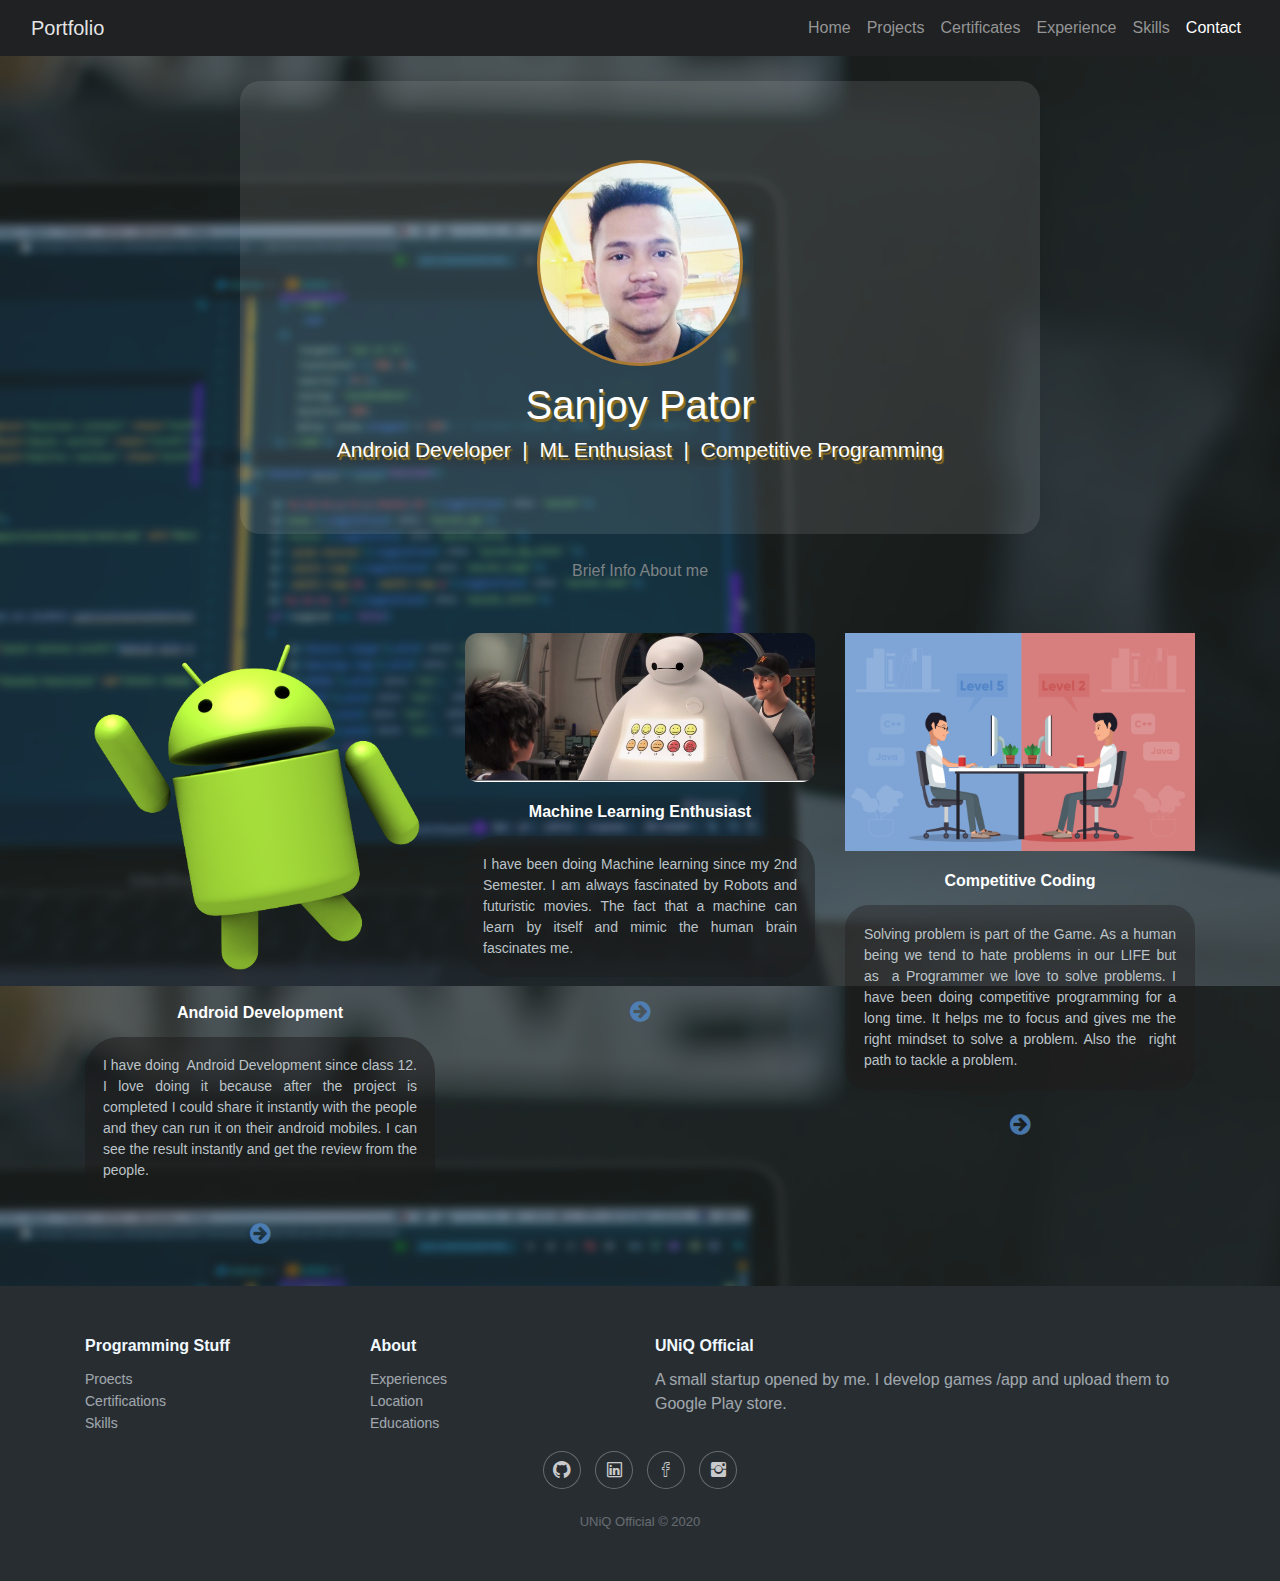
<file: contacts.html>
<!DOCTYPE html>
<html>

<head>
    <meta charset="utf-8">
    <meta name="viewport" content="width=device-width, initial-scale=1.0, shrink-to-fit=no">
    <title>portfolioSanjoy01</title>
    <link rel="stylesheet" href="assets/bootstrap/css/bootstrap.min.css">
    <link rel="stylesheet" href="https://fonts.googleapis.com/css?family=Lora">
    <link rel="stylesheet" href="assets/fonts/font-awesome.min.css">
    <link rel="stylesheet" href="assets/fonts/ionicons.min.css">
    <link rel="stylesheet" href="assets/css/Article-Dual-Column.css">
    <link rel="stylesheet" href="assets/css/Article-List.css">
    <link rel="stylesheet" href="assets/css/Footer-Dark.css">
    <link rel="stylesheet" href="assets/css/Projects-Clean.css">
    <link rel="stylesheet" href="assets/css/Projects-Horizontal.css">
    <link rel="stylesheet" href="assets/css/styles.css">
</head>

<body style="background: url(assets/img/CodingBGfinal.PNG);opacity: 100;border-color: rgba(41,51,47,0);background-color: rgba(255,255,255,0);">
    <nav class="navbar navbar-light navbar-expand-md" style="border-color: rgb(37,38,39);background-color: #1f2123;">
        <div class="container-fluid"><a class="navbar-brand" href="#" style="color: rgba(255,255,255,0.9);">Portfolio</a><button data-toggle="collapse" class="navbar-toggler" data-target="#navcol-1"><span class="sr-only">Toggle navigation</span><span class="navbar-toggler-icon"></span></button>
            <div
                class="collapse navbar-collapse" id="navcol-1">
                <ul class="nav navbar-nav text-right ml-auto" style="text-align: right;">
                    <li class="nav-item"><a class="nav-link" href="index.html" style="color: #959595;">Home</a></li>
                    <li class="nav-item"><a class="nav-link active" href="projectsHome.html" style="color: rgb(149,149,149);">Projects</a></li>
                    <li class="nav-item"><a class="nav-link" href="certificatesHome.html" style="color: #959595;">Certificates</a></li>
                    <li class="nav-item"><a class="nav-link" href="experiencesHome.html" style="color: #959595;">Experience</a></li>
                    <li class="nav-item"><a class="nav-link" href="skillsHome.html" style="color: #959595;">Skills</a></li>
                    <li class="nav-item"><a class="nav-link" href="contacts.html" style="color: #ffffff;">Contact</a></li>
                </ul>
        </div>
        </div>
    </nav>
    <div id="profile">
        <div class="jumbotron"><img src="assets/img/profile_pic_Capture.png" style="padding: 15px;">
            <h1 style="color: rgb(255,255,255);border-width: 41px;border-color: rgb(164,132,17);text-shadow: 2px 3px 1px rgb(146,114,31);">Sanjoy Pator</h1>
            <h1 style="color: rgb(255,255,255);border-width: 41px;border-color: rgb(164,132,17);text-shadow: 2px 3px 1px rgb(146,114,31);font-size: 21px;">Android Developer&nbsp; |&nbsp; ML Enthusiast&nbsp; |&nbsp; Competitive Programming</h1>
        </div>
    </div>
    <div class="article-list" style="background-color: rgba(255,255,255,0);">
        <div class="container" style="background-color: rgba(255,255,255,0);">
            <div class="intro">
                <p class="text-center">Brief Info About me</p>
            </div>
            <div class="row articles">
                <div class="col-sm-6 col-md-4 item"><a href="#"><img class="img-fluid" src="assets/img/5a354eb2b27245.7518178615134429947309.png"></a>
                    <h3 class="name" style="color: rgb(255,255,255);">Android Development</h3>
                    <p class="description" style="color: rgb(188,196,201);text-align: justify;background-color: rgba(28,26,26,0.5);border-radius: 34px;padding: 18px;">I have doing&nbsp; Android Development since class 12. I love doing it because after the project is completed I could share it instantly with the people and they can run it on their android mobiles. I can see the result instantly and
                        get the review from the people.</p><a class="action" href="#"><i class="fa fa-arrow-circle-right"></i></a></div>
                <div class="col-sm-6 col-md-4 item"><a href="#"><img class="img-fluid" src="assets/img/baymax.jpg" style="background-color: #fffdfd;border-radius: 13px;"></a>
                    <h3 class="name" style="color: rgb(255,255,255);">Machine Learning Enthusiast</h3>
                    <p class="description" style="color: rgb(188,196,201);text-align: justify;padding: 18px;background-color: rgba(30,29,29,0.5);border-radius: 33px;">I have been doing Machine learning since my 2nd Semester. I am always fascinated by Robots and futuristic movies. The fact that a machine can learn by itself and mimic the human brain fascinates me.</p><a class="action" href="#"><i class="fa fa-arrow-circle-right"></i></a></div>
                <div
                    class="col-sm-6 col-md-4 item"><a href="#"><img class="img-fluid" src="assets/img/Competitive-Programming.png"></a>
                    <h3 class="name" style="color: rgb(255,255,255);">Competitive Coding</h3>
                    <p class="description" style="color: rgb(188,196,201);text-align: justify;padding: 19;padding-top: 19px;padding-right: 19px;padding-bottom: 19px;padding-left: 19px;border-radius: 24px;background-color: rgba(31,26,26,0.38);">Solving problem is part of the Game. As a human being we tend to hate problems in our LIFE but as&nbsp; a Programmer we love to solve problems. I have been doing competitive programming for a long time. It helps me to focus and gives
                        me the right mindset to solve a problem. Also the&nbsp; right path to tackle a problem.</p><a class="action" href="#"><i class="fa fa-arrow-circle-right"></i></a></div>
        </div>
    </div>
    </div>
    <div class="footer-dark">
        <footer>
            <div class="container">
                <div class="row">
                    <div class="col-sm-6 col-md-3 item">
                        <h3>Programming Stuff</h3>
                        <ul>
                            <li><a href="#">Proects</a></li>
                            <li><a href="#">Certifications</a></li>
                            <li><a href="#">Skills</a></li>
                        </ul>
                    </div>
                    <div class="col-sm-6 col-md-3 item">
                        <h3>About</h3>
                        <ul>
                            <li><a href="#">Experiences</a></li>
                            <li><a href="#">Location</a></li>
                            <li><a href="#">Educations</a></li>
                        </ul>
                    </div>
                    <div class="col-md-6 item text">
                        <h3>UNiQ Official</h3>
                        <p>A small startup opened by me. I develop games /app and upload them to Google Play store.</p>
                    </div>
                    <div class="col item social"><a href="#"><i class="icon ion-social-github"></i></a><a href="#"><i class="icon ion-social-linkedin-outline"></i></a><a href="#"><i class="icon ion-social-facebook-outline"></i></a><a href="#"><i class="icon ion-social-instagram"></i></a></div>
                </div>
                <p class="copyright">UNiQ Official © 2020</p>
            </div>
        </footer>
    </div>
    <div></div>
    <script src="assets/js/jquery.min.js"></script>
    <script src="assets/bootstrap/js/bootstrap.min.js"></script>
</body>

</html>
</file>
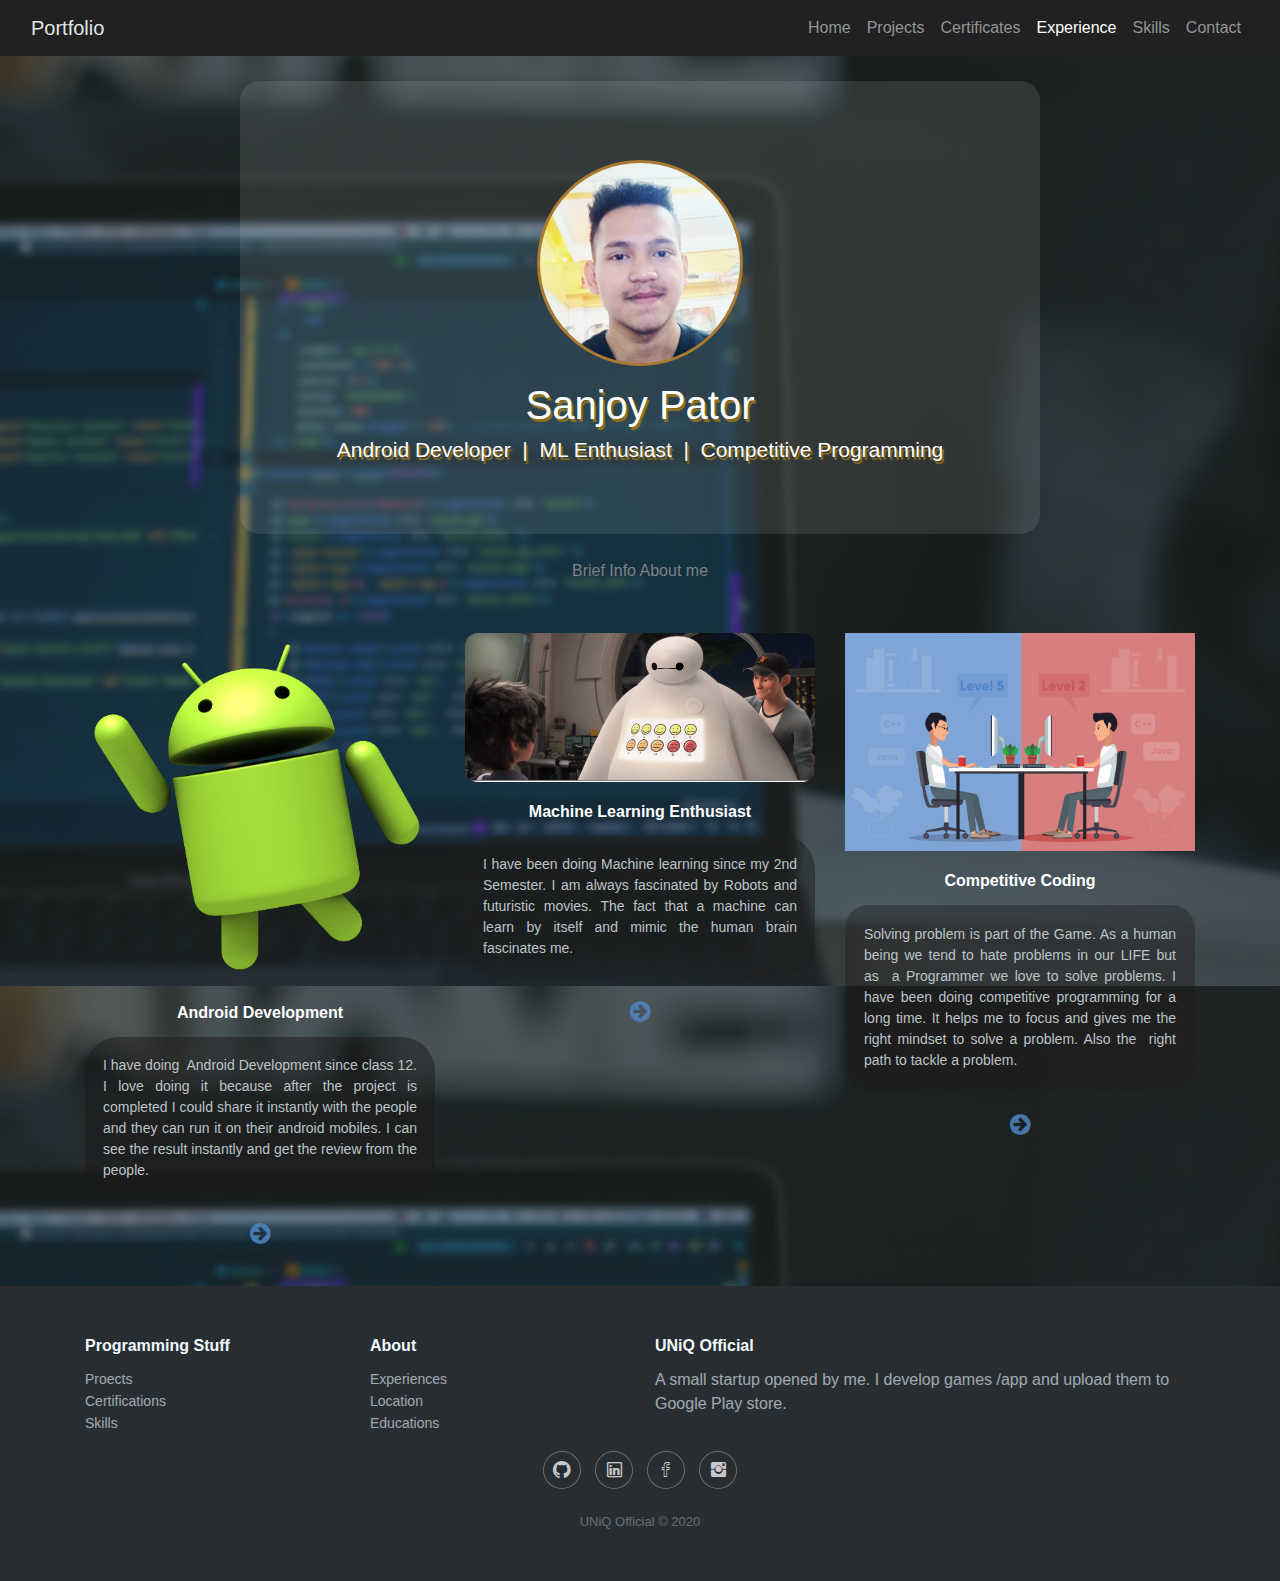
<file: experiencesHome.html>
<!DOCTYPE html>
<html>

<head>
    <meta charset="utf-8">
    <meta name="viewport" content="width=device-width, initial-scale=1.0, shrink-to-fit=no">
    <title>portfolioSanjoy01</title>
    <link rel="stylesheet" href="assets/bootstrap/css/bootstrap.min.css">
    <link rel="stylesheet" href="https://fonts.googleapis.com/css?family=Lora">
    <link rel="stylesheet" href="assets/fonts/font-awesome.min.css">
    <link rel="stylesheet" href="assets/fonts/ionicons.min.css">
    <link rel="stylesheet" href="assets/css/Article-Dual-Column.css">
    <link rel="stylesheet" href="assets/css/Article-List.css">
    <link rel="stylesheet" href="assets/css/Footer-Dark.css">
    <link rel="stylesheet" href="assets/css/Projects-Clean.css">
    <link rel="stylesheet" href="assets/css/Projects-Horizontal.css">
    <link rel="stylesheet" href="assets/css/styles.css">
</head>

<body style="background: url(assets/img/CodingBGfinal.PNG);opacity: 100;border-color: rgba(41,51,47,0);background-color: rgba(255,255,255,0);">
    <nav class="navbar navbar-light navbar-expand-md" style="border-color: rgb(37,38,39);background-color: #1f2123;">
        <div class="container-fluid"><a class="navbar-brand" href="#" style="color: rgba(255,255,255,0.9);">Portfolio</a><button data-toggle="collapse" class="navbar-toggler" data-target="#navcol-1"><span class="sr-only">Toggle navigation</span><span class="navbar-toggler-icon"></span></button>
            <div
                class="collapse navbar-collapse" id="navcol-1">
                <ul class="nav navbar-nav text-right ml-auto" style="text-align: right;">
                    <li class="nav-item"><a class="nav-link" href="index.html" style="color: #959595;">Home</a></li>
                    <li class="nav-item"><a class="nav-link active" href="projectsHome.html" style="color: rgb(149,149,149);">Projects</a></li>
                    <li class="nav-item"><a class="nav-link" href="certificatesHome.html" style="color: #959595;">Certificates</a></li>
                    <li class="nav-item"><a class="nav-link" href="experiencesHome.html" style="color: #ffffff;">Experience</a></li>
                    <li class="nav-item"><a class="nav-link" href="skillsHome.html" style="color: #959595;">Skills</a></li>
                    <li class="nav-item"><a class="nav-link" href="contacts.html" style="color: #959595;">Contact</a></li>
                </ul>
        </div>
        </div>
    </nav>
    <div id="profile">
        <div class="jumbotron"><img src="assets/img/profile_pic_Capture.png" style="padding: 15px;">
            <h1 style="color: rgb(255,255,255);border-width: 41px;border-color: rgb(164,132,17);text-shadow: 2px 3px 1px rgb(146,114,31);">Sanjoy Pator</h1>
            <h1 style="color: rgb(255,255,255);border-width: 41px;border-color: rgb(164,132,17);text-shadow: 2px 3px 1px rgb(146,114,31);font-size: 21px;">Android Developer&nbsp; |&nbsp; ML Enthusiast&nbsp; |&nbsp; Competitive Programming</h1>
        </div>
    </div>
    <div class="article-list" style="background-color: rgba(255,255,255,0);">
        <div class="container" style="background-color: rgba(255,255,255,0);">
            <div class="intro">
                <p class="text-center">Brief Info About me</p>
            </div>
            <div class="row articles">
                <div class="col-sm-6 col-md-4 item"><a href="#"><img class="img-fluid" src="assets/img/5a354eb2b27245.7518178615134429947309.png"></a>
                    <h3 class="name" style="color: rgb(255,255,255);">Android Development</h3>
                    <p class="description" style="color: rgb(188,196,201);text-align: justify;background-color: rgba(28,26,26,0.5);border-radius: 34px;padding: 18px;">I have doing&nbsp; Android Development since class 12. I love doing it because after the project is completed I could share it instantly with the people and they can run it on their android mobiles. I can see the result instantly and
                        get the review from the people.</p><a class="action" href="#"><i class="fa fa-arrow-circle-right"></i></a></div>
                <div class="col-sm-6 col-md-4 item"><a href="#"><img class="img-fluid" src="assets/img/baymax.jpg" style="background-color: #fffdfd;border-radius: 13px;"></a>
                    <h3 class="name" style="color: rgb(255,255,255);">Machine Learning Enthusiast</h3>
                    <p class="description" style="color: rgb(188,196,201);text-align: justify;padding: 18px;background-color: rgba(30,29,29,0.5);border-radius: 33px;">I have been doing Machine learning since my 2nd Semester. I am always fascinated by Robots and futuristic movies. The fact that a machine can learn by itself and mimic the human brain fascinates me.</p><a class="action" href="#"><i class="fa fa-arrow-circle-right"></i></a></div>
                <div
                    class="col-sm-6 col-md-4 item"><a href="#"><img class="img-fluid" src="assets/img/Competitive-Programming.png"></a>
                    <h3 class="name" style="color: rgb(255,255,255);">Competitive Coding</h3>
                    <p class="description" style="color: rgb(188,196,201);text-align: justify;padding: 19;padding-top: 19px;padding-right: 19px;padding-bottom: 19px;padding-left: 19px;border-radius: 24px;background-color: rgba(31,26,26,0.38);">Solving problem is part of the Game. As a human being we tend to hate problems in our LIFE but as&nbsp; a Programmer we love to solve problems. I have been doing competitive programming for a long time. It helps me to focus and gives
                        me the right mindset to solve a problem. Also the&nbsp; right path to tackle a problem.</p><a class="action" href="#"><i class="fa fa-arrow-circle-right"></i></a></div>
        </div>
    </div>
    </div>
    <div class="footer-dark">
        <footer>
            <div class="container">
                <div class="row">
                    <div class="col-sm-6 col-md-3 item">
                        <h3>Programming Stuff</h3>
                        <ul>
                            <li><a href="#">Proects</a></li>
                            <li><a href="#">Certifications</a></li>
                            <li><a href="#">Skills</a></li>
                        </ul>
                    </div>
                    <div class="col-sm-6 col-md-3 item">
                        <h3>About</h3>
                        <ul>
                            <li><a href="#">Experiences</a></li>
                            <li><a href="#">Location</a></li>
                            <li><a href="#">Educations</a></li>
                        </ul>
                    </div>
                    <div class="col-md-6 item text">
                        <h3>UNiQ Official</h3>
                        <p>A small startup opened by me. I develop games /app and upload them to Google Play store.</p>
                    </div>
                    <div class="col item social"><a href="#"><i class="icon ion-social-github"></i></a><a href="#"><i class="icon ion-social-linkedin-outline"></i></a><a href="#"><i class="icon ion-social-facebook-outline"></i></a><a href="#"><i class="icon ion-social-instagram"></i></a></div>
                </div>
                <p class="copyright">UNiQ Official © 2020</p>
            </div>
        </footer>
    </div>
    <div></div>
    <script src="assets/js/jquery.min.js"></script>
    <script src="assets/bootstrap/js/bootstrap.min.js"></script>
</body>

</html>
</file>
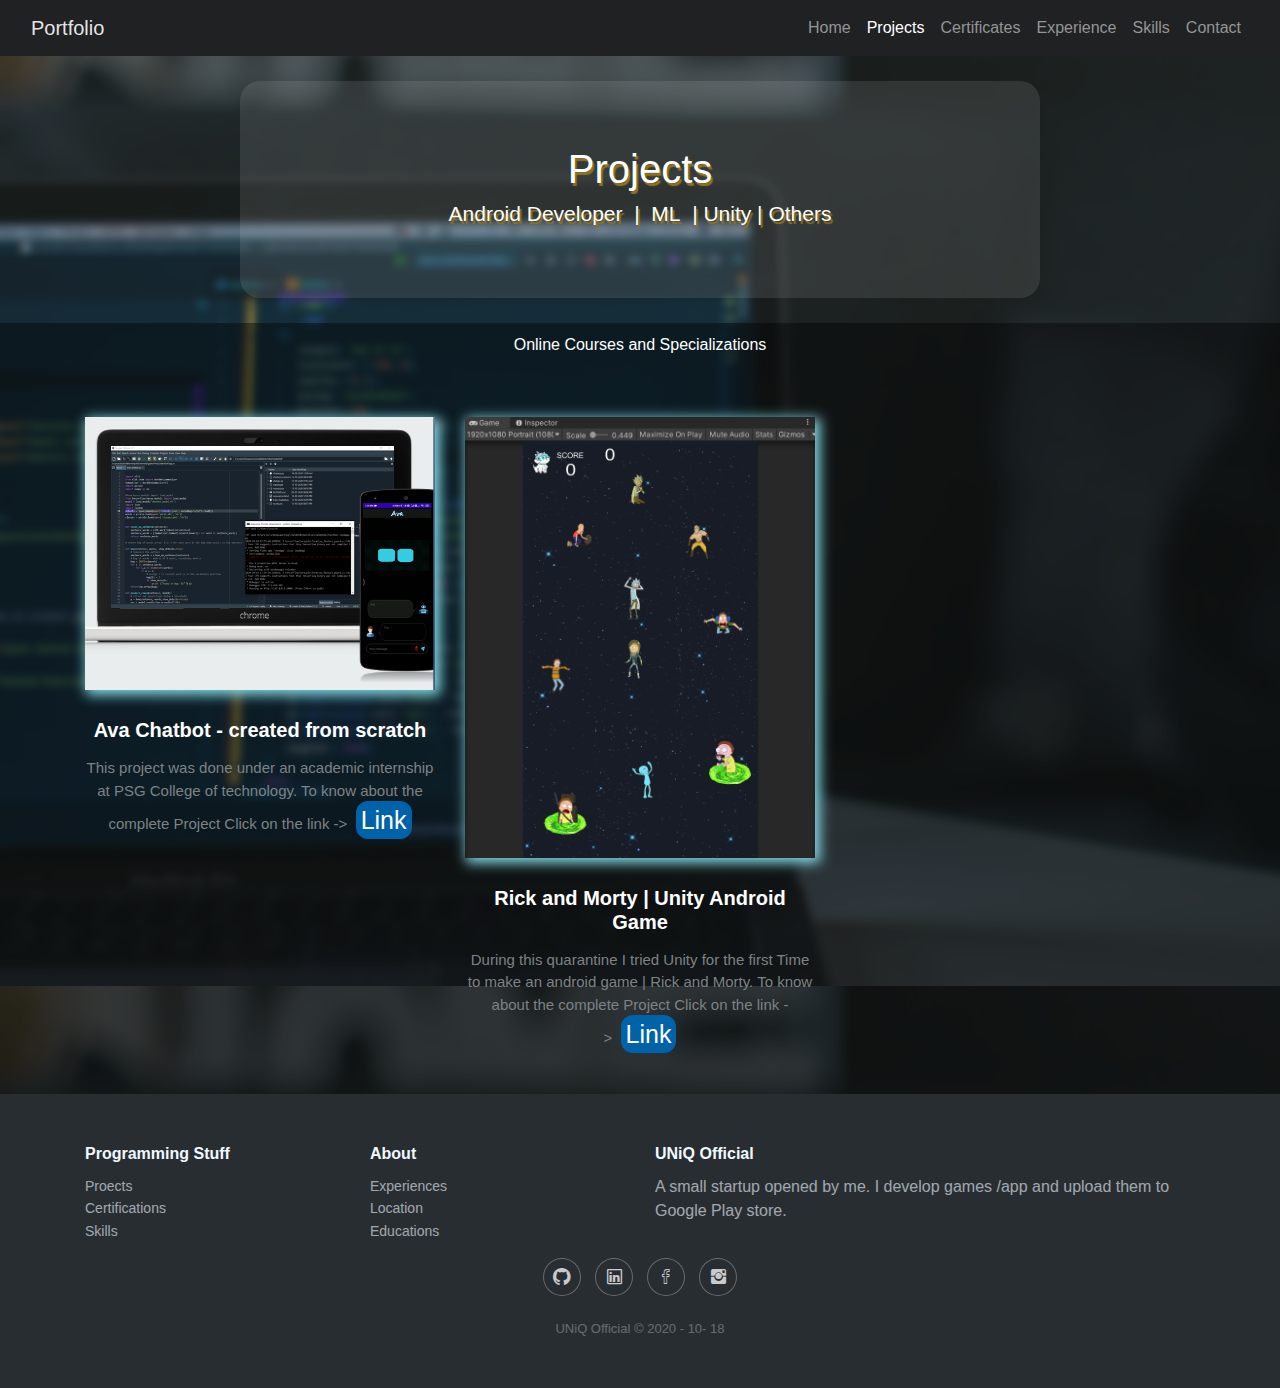
<file: projectsHome.html>
<!DOCTYPE html>
<html>

<head>
    <meta charset="utf-8">
    <meta name="viewport" content="width=device-width, initial-scale=1.0, shrink-to-fit=no">
    <title>portfolioSanjoy01</title>
    <link rel="stylesheet" href="assets/bootstrap/css/bootstrap.min.css">
    <link rel="stylesheet" href="https://fonts.googleapis.com/css?family=Lora">
    <link rel="stylesheet" href="assets/fonts/font-awesome.min.css">
    <link rel="stylesheet" href="assets/fonts/ionicons.min.css">
    <link rel="stylesheet" href="assets/css/Article-Dual-Column.css">
    <link rel="stylesheet" href="assets/css/Article-List.css">
    <link rel="stylesheet" href="assets/css/Footer-Dark.css">
    <link rel="stylesheet" href="assets/css/Projects-Clean.css">
    <link rel="stylesheet" href="assets/css/Projects-Horizontal.css">
    <link rel="stylesheet" href="assets/css/styles.css">
</head>

<body style="background: url(assets/img/CodingBGfinal.PNG);opacity: 100;border-color: rgba(41,51,47,0);background-color: rgba(255,255,255,0);">
    <nav class="navbar navbar-light navbar-expand-md" style="border-color: rgb(37,38,39);background-color: #1f2123;">
        <div class="container-fluid"><a class="navbar-brand" href="#" style="color: rgba(255,255,255,0.9);">Portfolio</a><button data-toggle="collapse" class="navbar-toggler" data-target="#navcol-1"><span class="sr-only">Toggle navigation</span><span class="navbar-toggler-icon"></span></button>
            <div
                class="collapse navbar-collapse" id="navcol-1">
                <ul class="nav navbar-nav text-right ml-auto" style="text-align: right;">
                    <li class="nav-item"><a class="nav-link" href="index.html" style="color: #959595;">Home</a></li>
                    <li class="nav-item"><a class="nav-link active" href="projectsHome.html" style="color: #ffffff;">Projects</a></li>
                    <li class="nav-item"><a class="nav-link" href="certificatesHome.html" style="color: #959595;">Certificates</a></li>
                    <li class="nav-item"><a class="nav-link" href="experiencesHome.html" style="color: #959595;">Experience</a></li>
                    <li class="nav-item"><a class="nav-link" href="skillsHome.html" style="color: #959595;">Skills</a></li>
                    <li class="nav-item"><a class="nav-link" href="contacts.html" style="color: #959595;">Contact</a></li>
                </ul>
        </div>
        </div>
    </nav>
    <div id="profile">
        <div class="jumbotron">
            <h1 style="color: rgb(255,255,255);border-width: 41px;border-color: rgb(164,132,17);text-shadow: 2px 3px 1px rgb(146,114,31);">Projects</h1>
            <h1 style="color: rgb(255,255,255);border-width: 41px;border-color: rgb(164,132,17);text-shadow: 2px 3px 1px rgb(146,114,31);font-size: 21px;">Android Developer&nbsp; |&nbsp; ML&nbsp; | Unity | Others</h1>
        </div>
    </div>
    <div class="projects-clean" style="background-color: rgba(0,0,0,0.4);">
        <div class="container">
            <div class="intro">
                <p class="text-center" style="color: #ffffff;padding: 10px;">Online Courses and Specializations</p>
            </div>
            <div class="row projects">
                <div class="col-sm-6 col-lg-4 item"><img class="img-fluid" src="assets/img/avaThumbnail.png" style="border-width: 2px;border-color: #000000;box-shadow: 3px 3px 12px 2px #83dbe7;">
                    <h3 class="name" style="font-size: 20px;color: #ffffff;">Ava Chatbot - created from scratch</h3>
                    <p class="description">This project was done under an academic internship at PSG College of technology. To know about the complete Project Click on the link -&gt;&nbsp;&nbsp;<a href="AvaDetailsProject.html" style="color: rgb(255,255,255);font-size: 25px;background-color: #0063aa;padding: 5px;border-radius: 12px;">Link</a></p>
                </div>
                <div class="col-sm-6 col-lg-4 item"><img class="img-fluid" src="assets/img/game.PNG" style="border-width: 2px;border-color: #000000;box-shadow: 3px 3px 12px 2px #83dbe7;">
                    <h3 class="name" style="font-size: 20px;color: #ffffff;">Rick and Morty | Unity Android Game</h3>
                    <p class="description">During this quarantine I tried Unity for the first Time to make an android game | Rick and Morty. To know about the complete Project Click on the link -&gt;&nbsp;&nbsp;<a href="RickAndMortyProject.html" style="color: rgb(255,255,255);font-size: 25px;background-color: #0063aa;padding: 5px;border-radius: 12px;">Link</a></p>
                </div>
            </div>
        </div>
    </div>
    <div class="footer-dark">
        <footer>
            <div class="container">
                <div class="row">
                    <div class="col-sm-6 col-md-3 item">
                        <h3>Programming Stuff</h3>
                        <ul>
                            <li><a href="#">Proects</a></li>
                            <li><a href="#">Certifications</a></li>
                            <li><a href="#">Skills</a></li>
                        </ul>
                    </div>
                    <div class="col-sm-6 col-md-3 item">
                        <h3>About</h3>
                        <ul>
                            <li><a href="#">Experiences</a></li>
                            <li><a href="#">Location</a></li>
                            <li><a href="#">Educations</a></li>
                        </ul>
                    </div>
                    <div class="col-md-6 item text">
                        <h3>UNiQ Official</h3>
                        <p>A small startup opened by me. I develop games /app and upload them to Google Play store.</p>
                    </div>
                    <div class="col item social"><a href="#"><i class="icon ion-social-github"></i></a><a href="#"><i class="icon ion-social-linkedin-outline"></i></a><a href="#"><i class="icon ion-social-facebook-outline"></i></a><a href="#"><i class="icon ion-social-instagram"></i></a></div>
                </div>
                <p class="copyright">UNiQ Official © 2020 - 10- 18</p>
            </div>
        </footer>
    </div>
    <div></div>
    <script src="assets/js/jquery.min.js"></script>
    <script src="assets/bootstrap/js/bootstrap.min.js"></script>
</body>

</html>
</file>
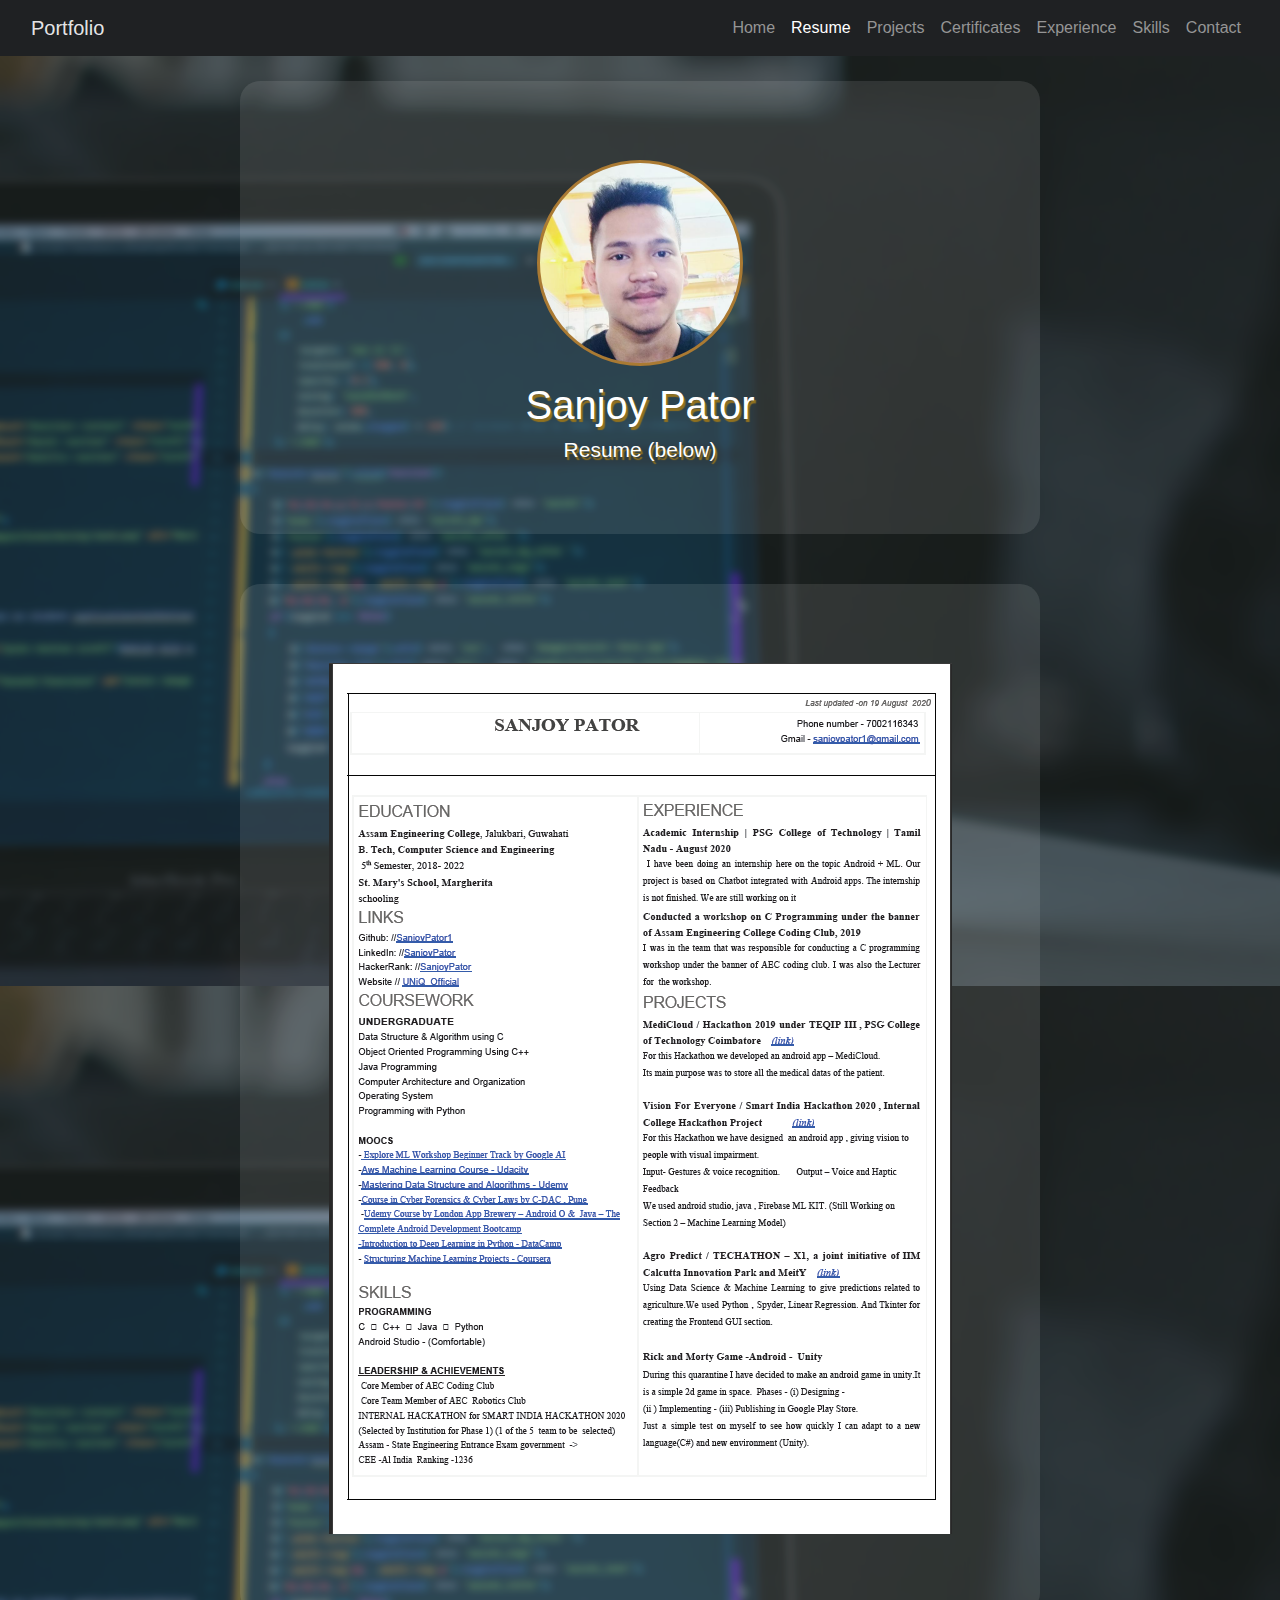
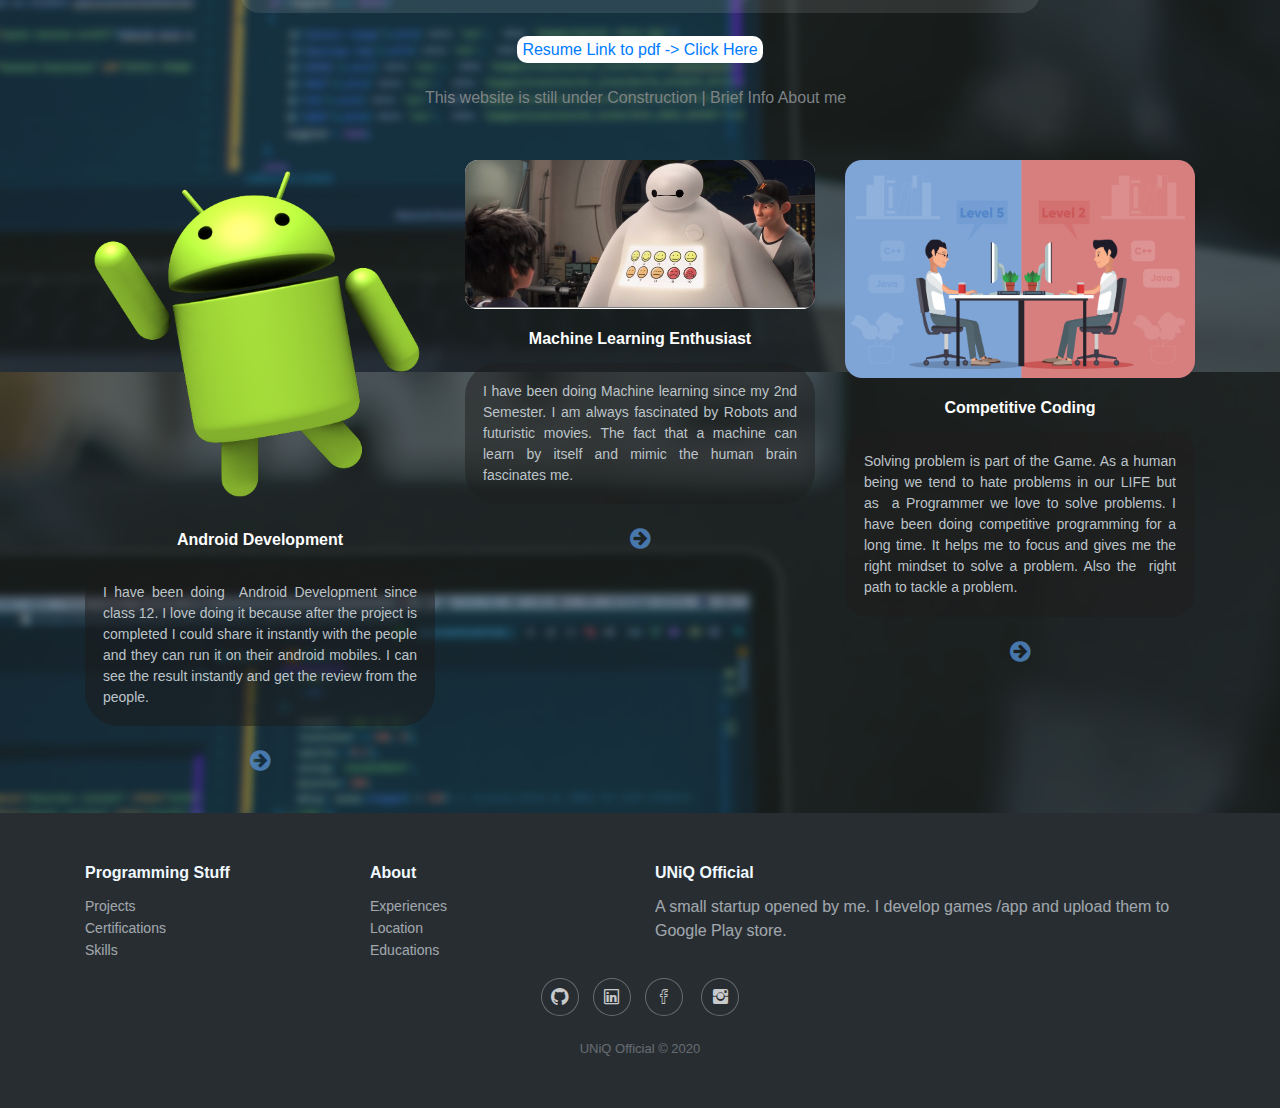
<file: Resume.html>
<!DOCTYPE html>
<html>

<head>
    <meta charset="utf-8">
    <meta name="viewport" content="width=device-width, initial-scale=1.0, shrink-to-fit=no">
    <title>portfolioSanjoy01</title>
    <link rel="stylesheet" href="assets/bootstrap/css/bootstrap.min.css">
    <link rel="stylesheet" href="https://fonts.googleapis.com/css?family=Lora">
    <link rel="stylesheet" href="assets/fonts/font-awesome.min.css">
    <link rel="stylesheet" href="assets/fonts/ionicons.min.css">
    <link rel="stylesheet" href="assets/css/Article-Dual-Column.css">
    <link rel="stylesheet" href="assets/css/Article-List.css">
    <link rel="stylesheet" href="assets/css/Footer-Dark.css">
    <link rel="stylesheet" href="assets/css/Projects-Clean.css">
    <link rel="stylesheet" href="assets/css/Projects-Horizontal.css">
    <link rel="stylesheet" href="assets/css/styles.css">
</head>

<body style="background: url(assets/img/CodingBGfinal.PNG);opacity: 100;border-color: rgba(41,51,47,0);background-color: rgba(255,255,255,0);">
    <nav class="navbar navbar-light navbar-expand-md" style="border-color: rgb(37,38,39);background-color: #1f2123;">
        <div class="container-fluid"><a class="navbar-brand" href="#" style="color: rgba(255,255,255,0.9);">Portfolio</a><button data-toggle="collapse" class="navbar-toggler" data-target="#navcol-1"><span class="sr-only">Toggle navigation</span><span class="navbar-toggler-icon"></span></button>
            <div
                class="collapse navbar-collapse" id="navcol-1">
                <ul class="nav navbar-nav text-right ml-auto" style="text-align: right;">
                    <li class="nav-item"><a class="nav-link" href="index.html" style="color: #959595;">Home</a></li>
                    <li class="nav-item"></li>
                    <li class="nav-item"><a class="nav-link active" href="Resume.html" style="color: #ffffff;">Resume</a></li>
                    <li class="nav-item"><a class="nav-link active" href="projectsHome.html" style="color: rgb(149,149,149);">Projects</a></li>
                    <li class="nav-item"><a class="nav-link" href="certificatesHome.html" style="color: #959595;">Certificates</a></li>
                    <li class="nav-item"><a class="nav-link" href="experiencesHome.html" style="color: #959595;">Experience</a></li>
                    <li class="nav-item"><a class="nav-link" href="skillsHome.html" style="color: #959595;">Skills</a></li>
                    <li class="nav-item"><a class="nav-link" href="contacts.html" style="color: #959595;">Contact</a></li>
                </ul>
        </div>
        </div>
    </nav>
    <div id="profile">
        <div class="jumbotron"><img src="assets/img/profile_pic_Capture.png" style="padding: 15px;">
            <h1 style="color: rgb(255,255,255);border-width: 41px;border-color: rgb(164,132,17);text-shadow: 2px 3px 1px rgb(146,114,31);">Sanjoy Pator</h1>
            <h1 style="color: rgb(255,255,255);border-width: 41px;border-color: rgb(164,132,17);text-shadow: 2px 3px 1px rgb(146,114,31);font-size: 21px;">Resume (below)</h1>
        </div>
    </div>
    <div id="profile">
        <div class="jumbotron"><img src="assets/img/resume.PNG" style="padding: 15px;"></div>
    </div>
    <div class="row">
        <div class="col" style="text-align: center;"><a href="https://github.com/SanjoyPator1/SanjoyPator1.github.io/tree/master/resumePDF" style="background-color: #ffffff;border-radius: 10px;padding: 5px;text-align: center;">Resume Link to pdf -&gt; Click Here</a></div>
    </div>
    <div class="article-list" style="background-color: rgba(255,255,255,0);">
        <div class="container" style="background-color: rgba(255,255,255,0);">
            <div class="intro">
                <p class="text-center"><br>This website is still under Construction | Brief Info About me&nbsp;&nbsp;</p>
            </div>
            <div class="row articles">
                <div class="col-sm-6 col-md-4 item"><a href="#"><img class="img-fluid" src="assets/img/5a354eb2b27245.7518178615134429947309.png"></a>
                    <h3 class="name" style="color: rgb(255,255,255);">Android Development</h3>
                    <p class="description" style="color: rgb(188,196,201);text-align: justify;background-color: rgba(28,26,26,0.5);border-radius: 34px;padding: 18px;">I have been doing&nbsp; Android Development since class 12. I love doing it because after the project is completed I could share it instantly with the people and they can run it on their android mobiles. I can see the result instantly
                        and get the review from the people.</p><a class="action" href="#"><i class="fa fa-arrow-circle-right"></i></a></div>
                <div class="col-sm-6 col-md-4 item"><a href="#"><img class="img-fluid" src="assets/img/baymax.jpg" style="background-color: #fffdfd;border-radius: 13px;"></a>
                    <h3 class="name" style="color: rgb(255,255,255);">Machine Learning Enthusiast</h3>
                    <p class="description" style="color: rgb(188,196,201);text-align: justify;padding: 18px;background-color: rgba(30,29,29,0.5);border-radius: 33px;">I have been doing Machine learning since my 2nd Semester. I am always fascinated by Robots and futuristic movies. The fact that a machine can learn by itself and mimic the human brain fascinates me.</p><a class="action" href="#"><i class="fa fa-arrow-circle-right"></i></a></div>
                <div
                    class="col-sm-6 col-md-4 item"><a href="#"><img class="img-fluid" src="assets/img/Competitive-Programming.png" style="border-radius: 17px;"></a>
                    <h3 class="name" style="color: rgb(255,255,255);">Competitive Coding</h3>
                    <p class="description" style="color: rgb(188,196,201);text-align: justify;padding: 19;padding-top: 19px;padding-right: 19px;padding-bottom: 19px;padding-left: 19px;border-radius: 24px;background-color: rgba(31,26,26,0.38);">Solving problem is part of the Game. As a human being we tend to hate problems in our LIFE but as&nbsp; a Programmer we love to solve problems. I have been doing competitive programming for a long time. It helps me to focus and gives
                        me the right mindset to solve a problem. Also the&nbsp; right path to tackle a problem.</p><a class="action" href="#"><i class="fa fa-arrow-circle-right"></i></a></div>
        </div>
    </div>
    </div>
    <div class="footer-dark">
        <footer>
            <div class="container">
                <div class="row">
                    <div class="col-sm-6 col-md-3 item">
                        <h3>Programming Stuff</h3>
                        <ul>
                            <li><a href="projectsHome.html">Projects</a></li>
                            <li><a href="certificatesHome.html">Certifications</a></li>
                            <li><a href="skillsHome.html">Skills</a></li>
                        </ul>
                    </div>
                    <div class="col-sm-6 col-md-3 item">
                        <h3>About</h3>
                        <ul>
                            <li><a href="experiencesHome.html">Experiences</a></li>
                            <li><a href="#">Location</a></li>
                            <li><a href="#">Educations</a></li>
                        </ul>
                    </div>
                    <div class="col-md-6 item text">
                        <h3>UNiQ Official</h3>
                        <p>A small startup opened by me. I develop games /app and upload them to Google Play store.</p>
                    </div>
                    <div class="col item social"><a href="https://github.com/SanjoyPator1"><i class="icon ion-social-github"></i></a><a href="https://www.linkedin.com/in/sanjoy-pator-91a41a182/"><i class="icon ion-social-linkedin-outline"></i></a><a href="#"><i class="icon ion-social-facebook-outline"></i></a>
                        <a
                            href="#"><i class="icon ion-social-instagram"></i></a>
                    </div>
                </div>
                <p class="copyright">UNiQ Official © 2020</p>
            </div>
        </footer>
    </div>
    <div></div>
    <script src="assets/js/jquery.min.js"></script>
    <script src="assets/bootstrap/js/bootstrap.min.js"></script>
</body>

</html>
</file>
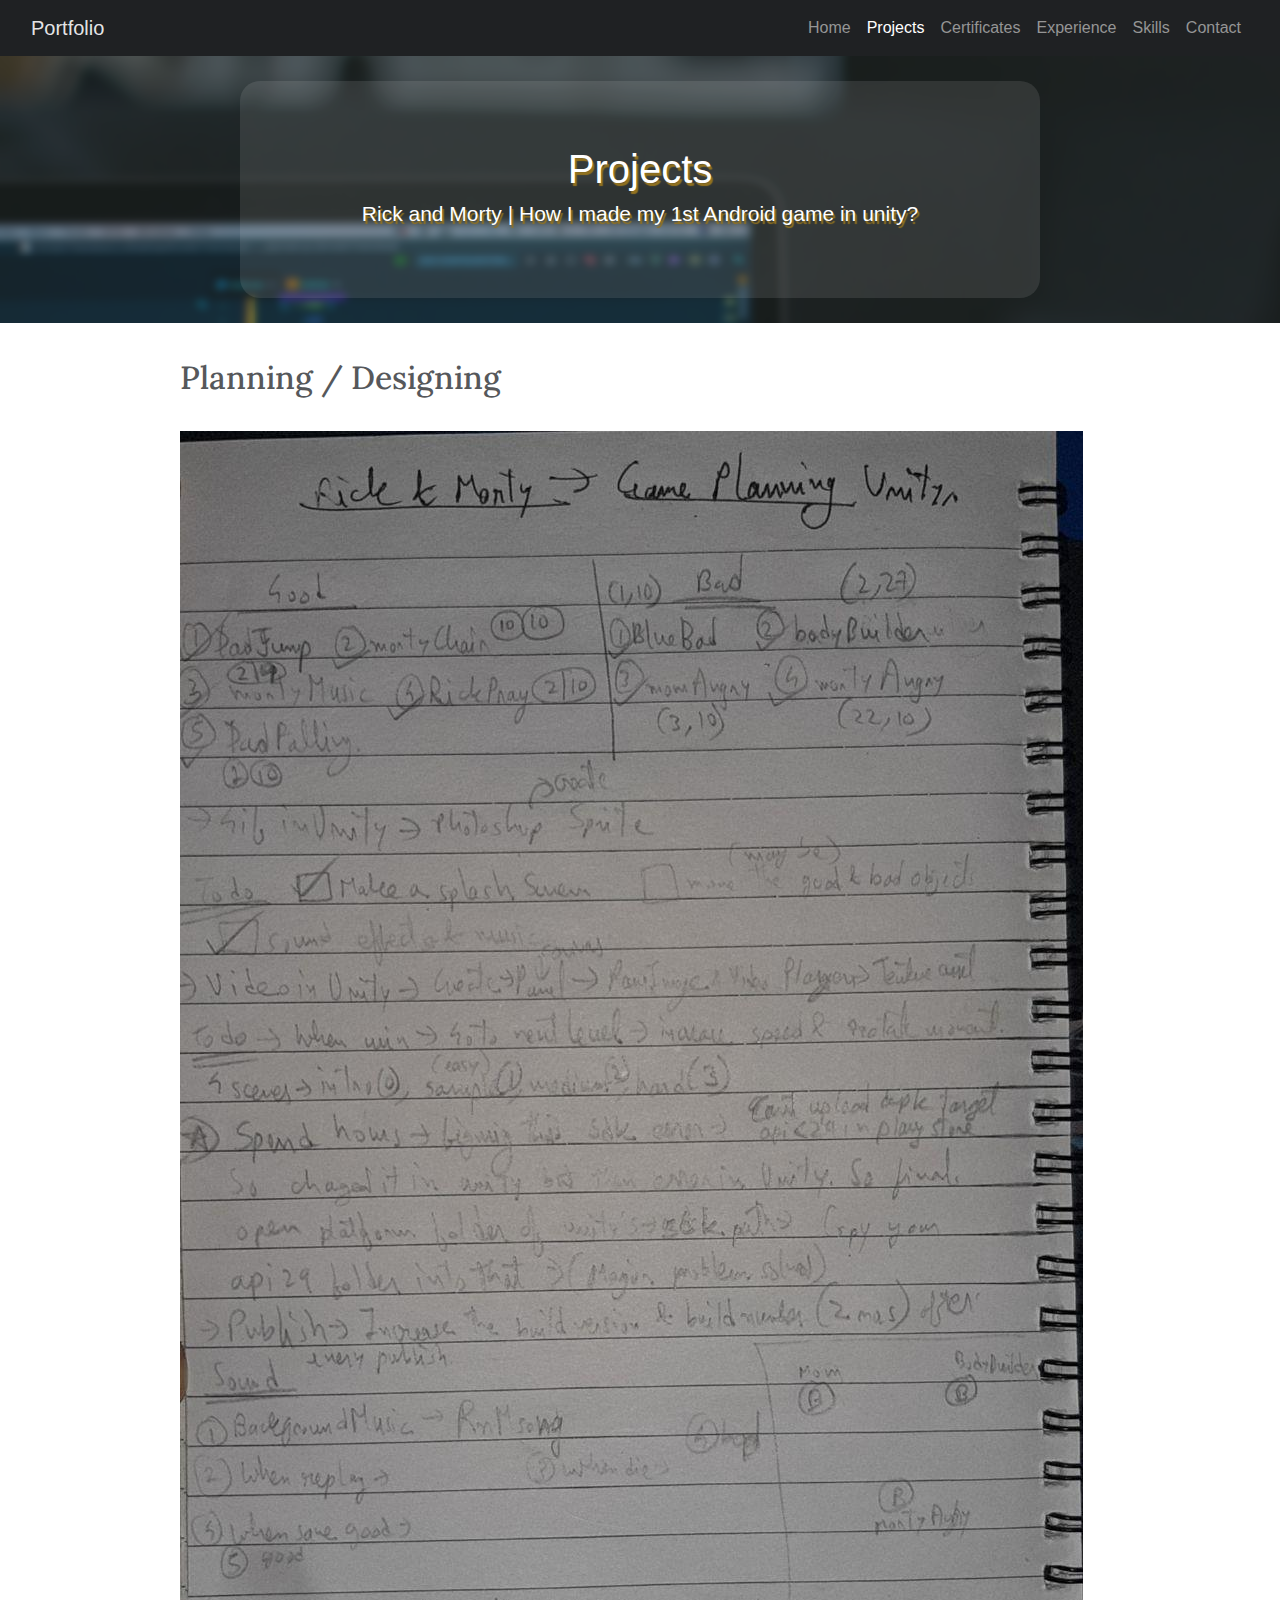
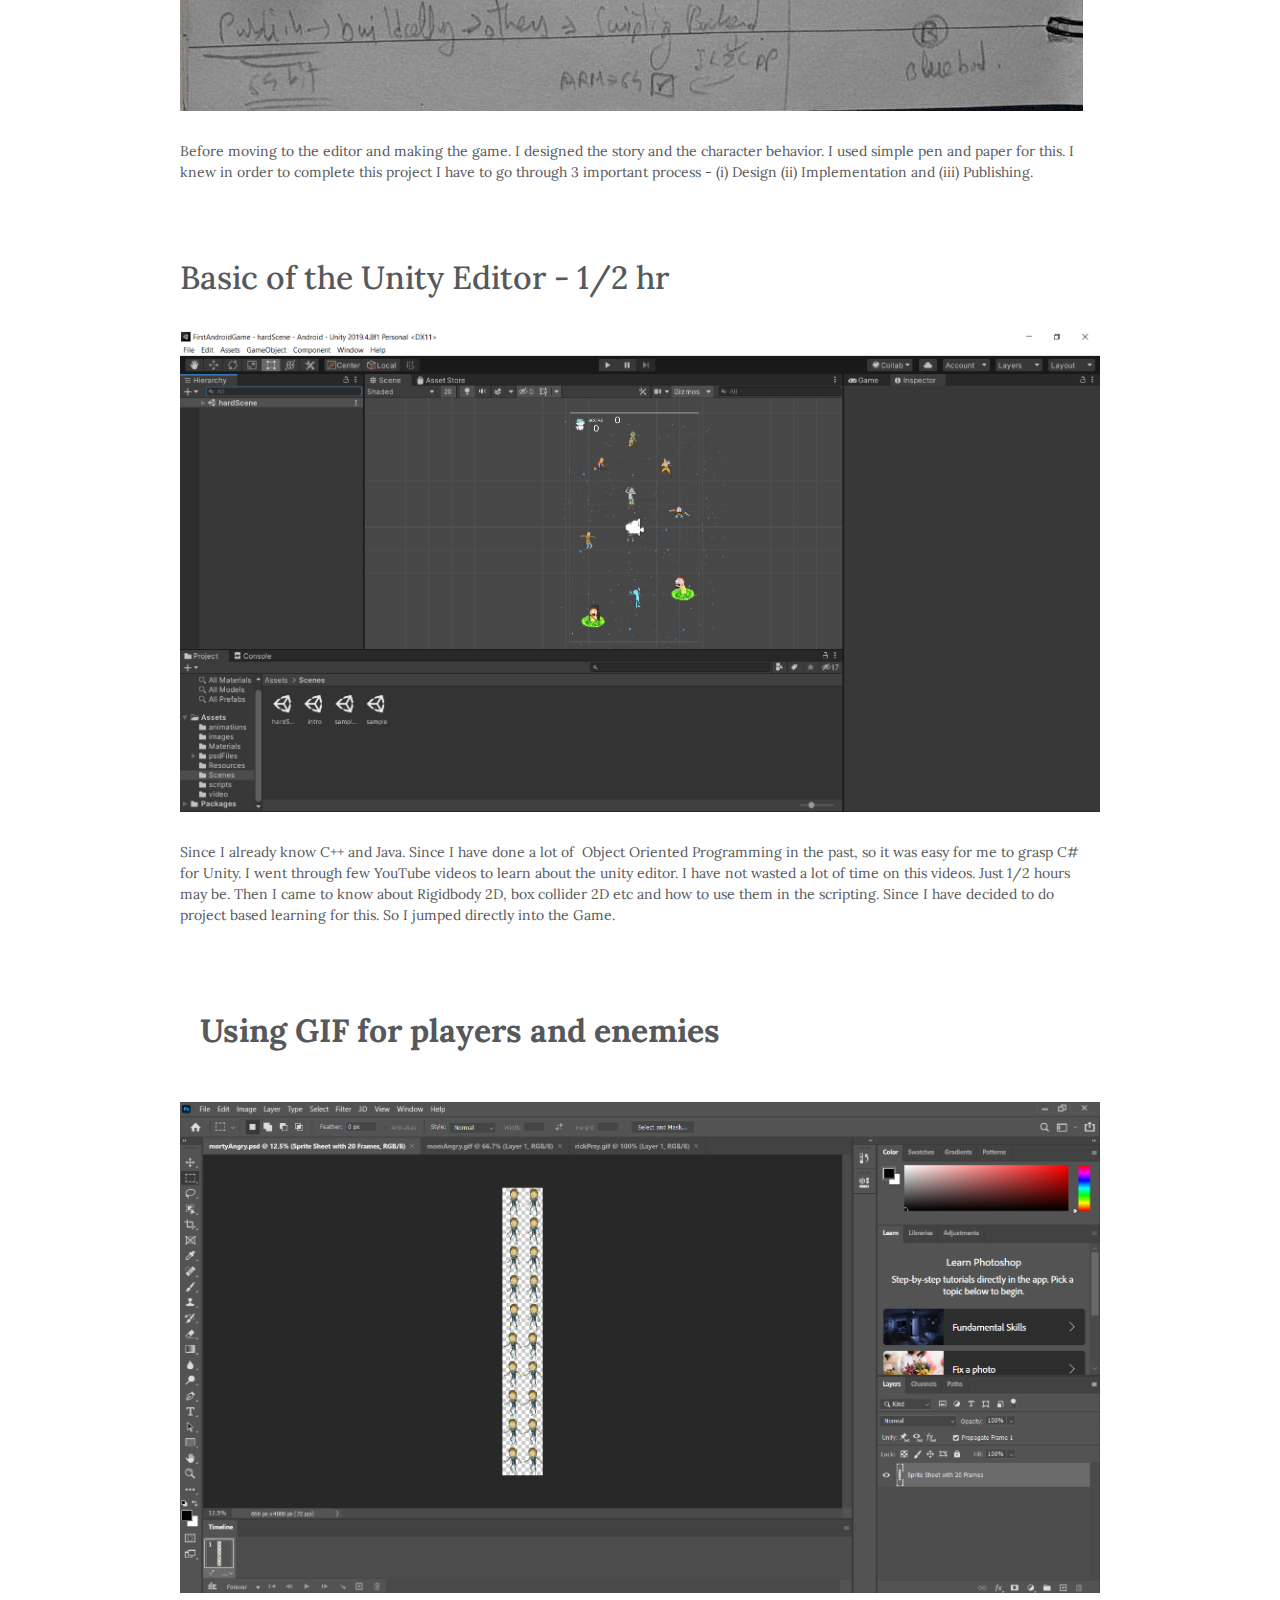
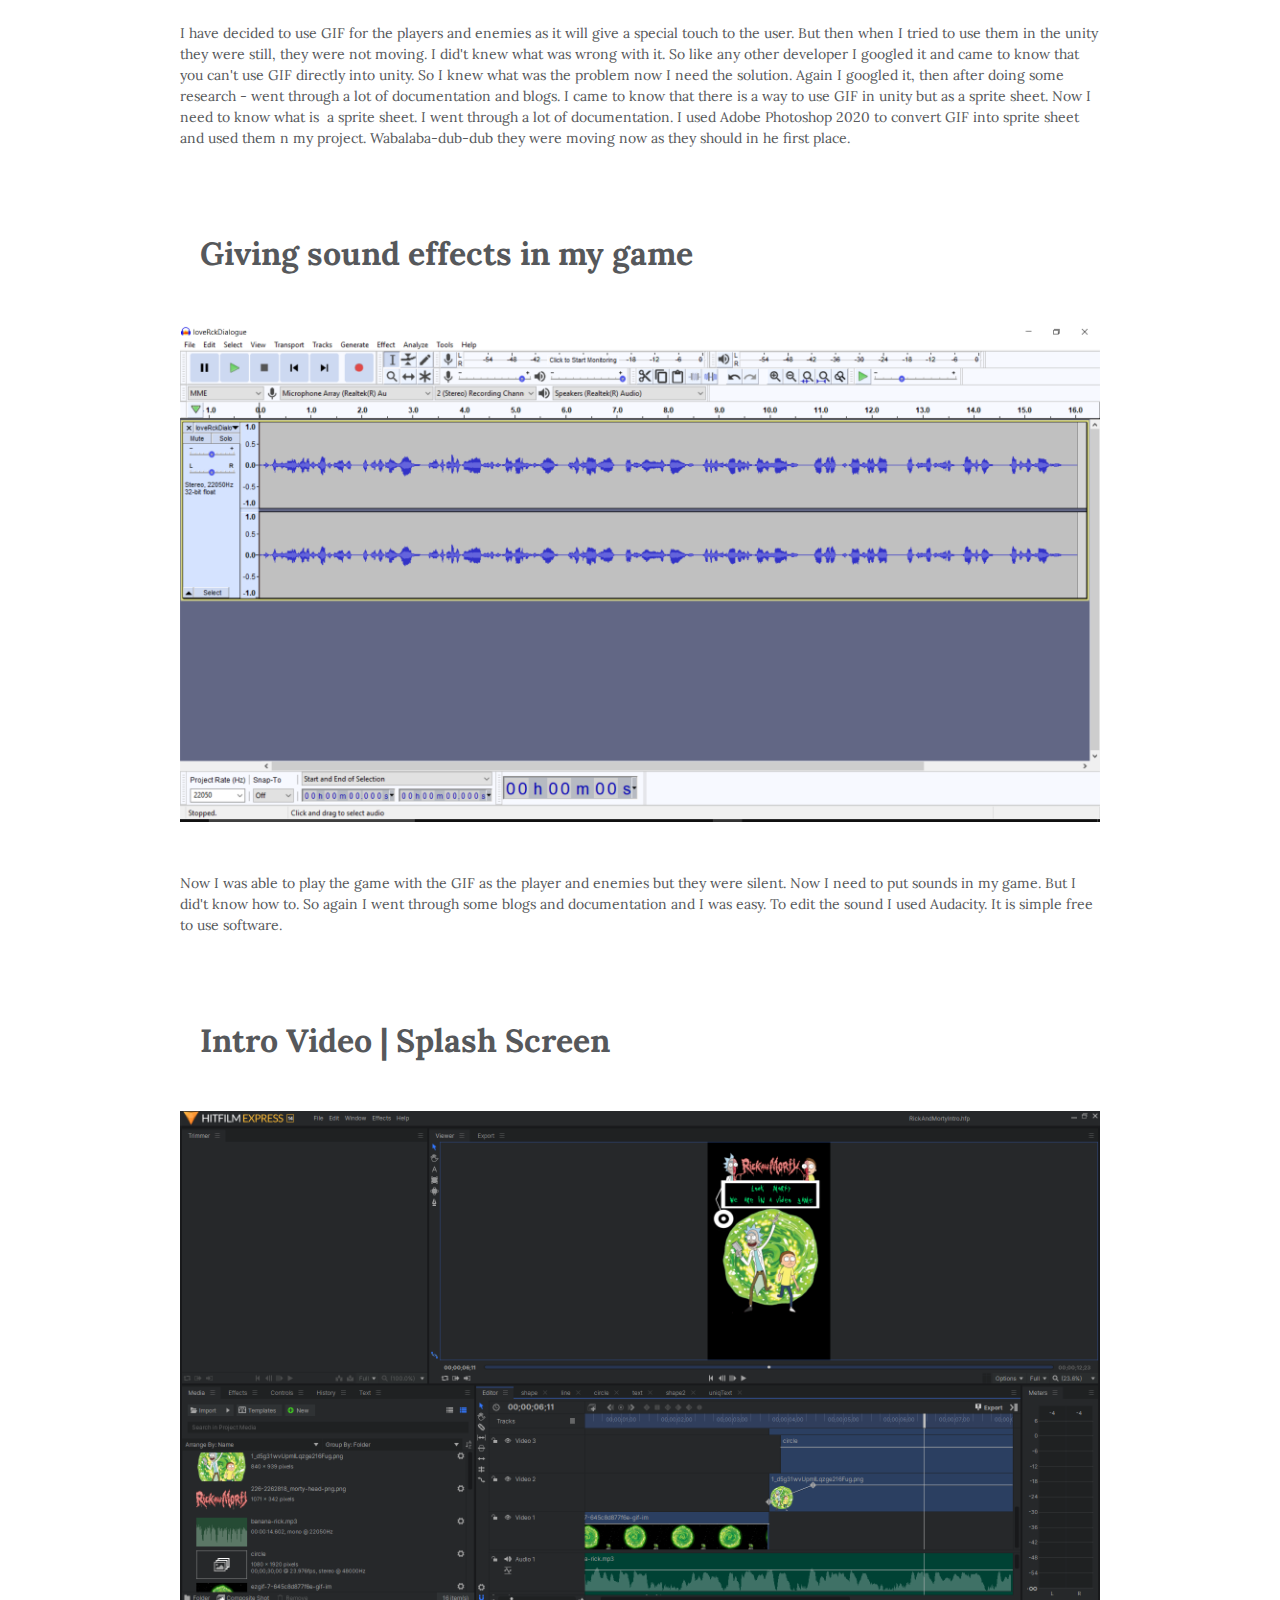
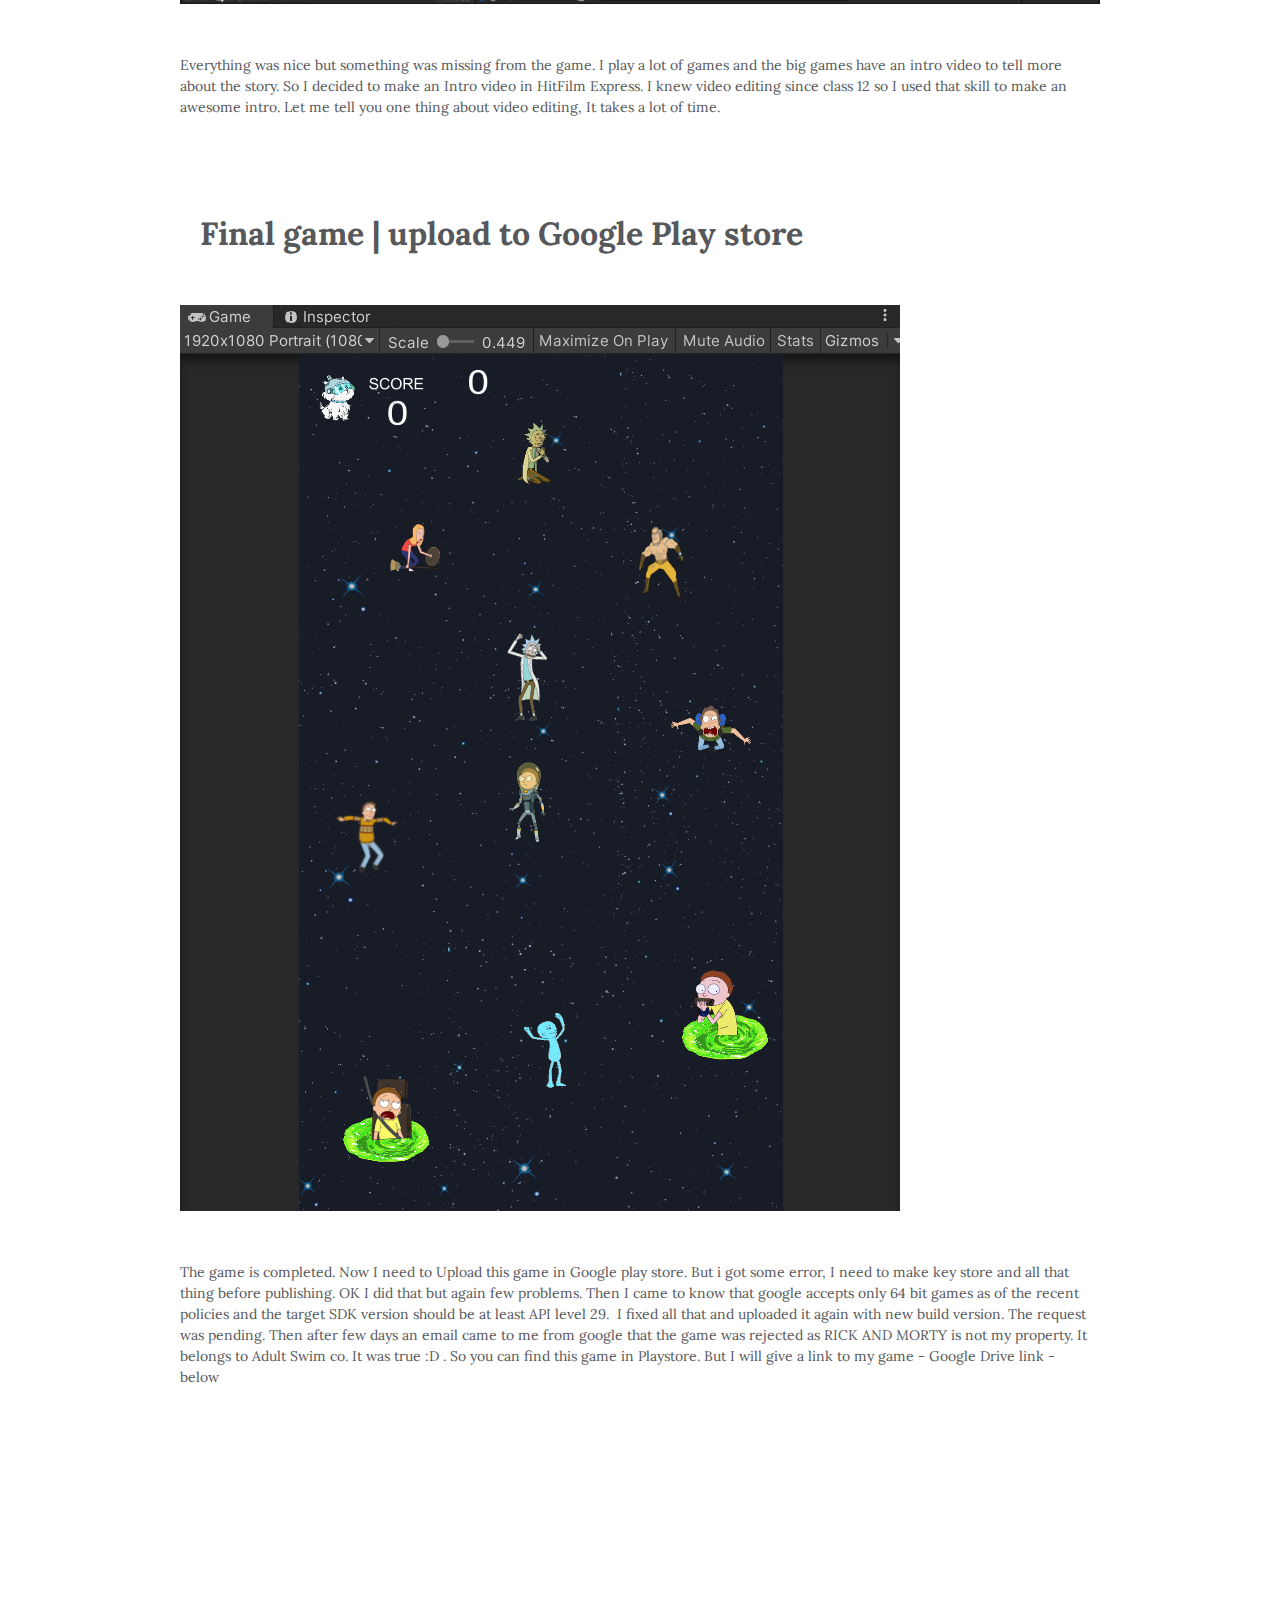
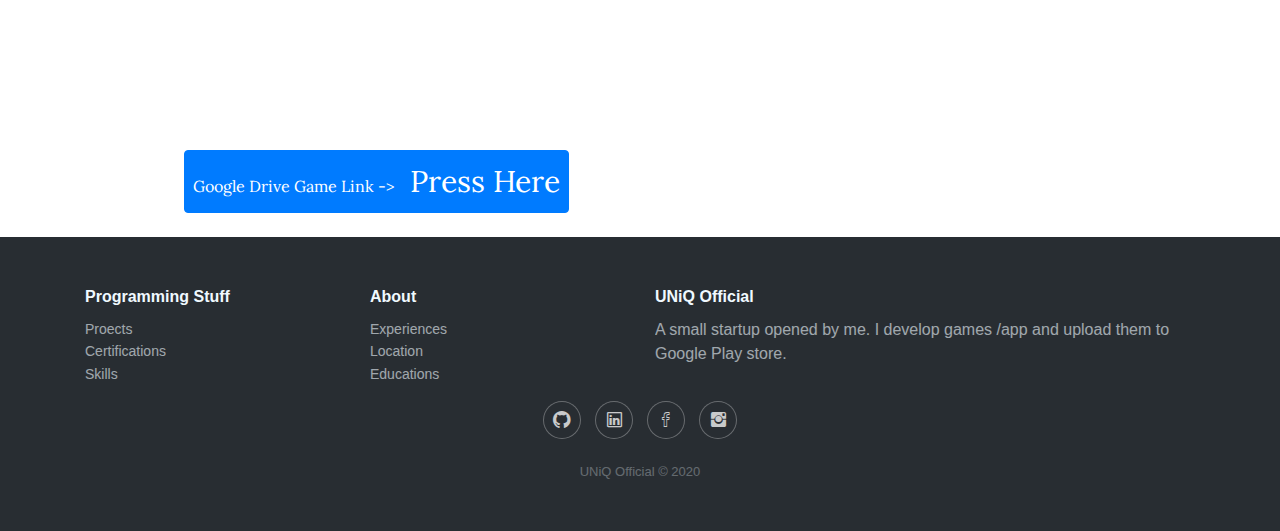
<file: RickAndMortyProject.html>
<!DOCTYPE html>
<html>

<head>
    <meta charset="utf-8">
    <meta name="viewport" content="width=device-width, initial-scale=1.0, shrink-to-fit=no">
    <title>portfolioSanjoy01</title>
    <link rel="stylesheet" href="assets/bootstrap/css/bootstrap.min.css">
    <link rel="stylesheet" href="https://fonts.googleapis.com/css?family=Lora">
    <link rel="stylesheet" href="assets/fonts/font-awesome.min.css">
    <link rel="stylesheet" href="assets/fonts/ionicons.min.css">
    <link rel="stylesheet" href="assets/css/Article-Dual-Column.css">
    <link rel="stylesheet" href="assets/css/Article-List.css">
    <link rel="stylesheet" href="assets/css/Footer-Dark.css">
    <link rel="stylesheet" href="assets/css/Projects-Clean.css">
    <link rel="stylesheet" href="assets/css/Projects-Horizontal.css">
    <link rel="stylesheet" href="assets/css/styles.css">
</head>

<body style="background: url(assets/img/CodingBGfinal.PNG);opacity: 100;border-color: rgba(41,51,47,0);background-color: rgba(255,255,255,0);">
    <nav class="navbar navbar-light navbar-expand-md" style="border-color: rgb(37,38,39);background-color: #1f2123;">
        <div class="container-fluid"><a class="navbar-brand" href="#" style="color: rgba(255,255,255,0.9);">Portfolio</a><button data-toggle="collapse" class="navbar-toggler" data-target="#navcol-1"><span class="sr-only">Toggle navigation</span><span class="navbar-toggler-icon"></span></button>
            <div
                class="collapse navbar-collapse" id="navcol-1">
                <ul class="nav navbar-nav text-right ml-auto" style="text-align: right;">
                    <li class="nav-item"><a class="nav-link" href="index.html" style="color: #959595;">Home</a></li>
                    <li class="nav-item"><a class="nav-link active" href="projectsHome.html" style="color: #ffffff;">Projects</a></li>
                    <li class="nav-item"><a class="nav-link" href="certificatesHome.html" style="color: #959595;">Certificates</a></li>
                    <li class="nav-item"><a class="nav-link" href="experiencesHome.html" style="color: #959595;">Experience</a></li>
                    <li class="nav-item"><a class="nav-link" href="skillsHome.html" style="color: #959595;">Skills</a></li>
                    <li class="nav-item"><a class="nav-link" href="contacts.html" style="color: #959595;">Contact</a></li>
                </ul>
        </div>
        </div>
    </nav>
    <div id="profile">
        <div class="jumbotron">
            <h1 style="color: rgb(255,255,255);border-width: 41px;border-color: rgb(164,132,17);text-shadow: 2px 3px 1px rgb(146,114,31);">Projects</h1>
            <h1 style="color: rgb(255,255,255);border-width: 41px;border-color: rgb(164,132,17);text-shadow: 2px 3px 1px rgb(146,114,31);font-size: 21px;">Rick and Morty | How I made my 1st Android game in unity?</h1>
        </div>
    </div>
    <div class="article-dual-column">
        <div class="container">
            <div class="row">
                <div class="col-md-10 offset-md-1">
                    <div class="intro">
                        <h2 style="margin-top: 36px;">Planning / Designing</h2><img class="img-fluid" src="assets/img/photo_2020-08-23_13-06-18.jpg"></div>
                    <p>Before moving to the editor and making the game. I designed the story and the character behavior. I used simple pen and paper for this. I knew in order to complete this project I have to go through 3 important process - (i) Design
                        (ii) Implementation and (iii) Publishing.</p>
                </div>
                <div class="col-md-10 offset-md-1">
                    <div class="intro">
                        <h2 style="margin-top: 60px;">Basic of the Unity Editor - 1/2 hr</h2><img class="img-fluid" src="assets/img/unityWorkSpace.PNG"></div>
                    <p>Since I already know C++ and Java. Since I have done a lot of&nbsp; Object Oriented Programming in the past, so it was easy for me to grasp C# for Unity. I went through few YouTube videos to learn about the unity editor. I have not
                        wasted a lot of time on this videos. Just 1/2 hours may be. Then I came to know about Rigidbody 2D, box collider 2D etc and how to use them in the scripting. Since I have decided to do project based learning for this. So I jumped
                        directly into the Game.</p>
                </div>
                <div class="col-md-10 offset-md-1">
                    <div class="intro">
                        <h2 style="margin-top: 50px;"><strong>Using GIF for players and enemies</strong><br><br></h2><img class="img-fluid" src="assets/img/photoshopSpritesheetGIF.PNG"></div>
                    <p>I have decided to use GIF for the players and enemies as it will give a special touch to the user. But then when I tried to use them in the unity they were still, they were not moving. I did't knew what was wrong with it. So like any
                        other developer I googled it and came to know that you can't use GIF directly into unity. So I knew what was the problem now I need the solution. Again I googled it, then after doing some research - went through a lot of documentation
                        and blogs. I came to know that there is a way to use GIF in unity but as a sprite sheet. Now I need to know what is&nbsp; a sprite sheet. I went through a lot of documentation. I used Adobe Photoshop 2020 to convert GIF into sprite
                        sheet and used them n my project. Wabalaba-dub-dub they were moving now as they should in he first place.<br></p>
                </div>
                <div class="col-md-10 offset-md-1">
                    <div class="intro">
                        <h2 style="margin-top: 50px;"><strong>Giving sound effects in my game</strong><br><br></h2><img class="img-fluid" src="assets/img/AudacityWorkspace.PNG"></div>
                    <p><br>Now I was able to play the game with the GIF as the player and enemies but they were silent. Now I need to put sounds in my game. But I did't know how to. So again I went through some blogs and documentation and I was easy. To
                        edit the sound I used Audacity. It is simple free to use software.<br></p>
                </div>
                <div class="col-md-10 offset-md-1">
                    <div class="intro">
                        <h2 style="margin-top: 50px;"><strong>Intro Video | Splash Screen</strong><br><br></h2><img class="img-fluid" src="assets/img/HitfilmWorkSpace.PNG"></div>
                    <p><br>Everything was nice but something was missing from the game. I play a lot of games and the big games have an intro video to tell more about the story. So I decided to make an Intro video in HitFilm Express. I knew video editing
                        since class 12 so I used that skill to make an awesome intro. Let me tell you one thing about video editing, It takes a lot of time.<br><br></p>
                </div>
                <div class="col-md-10 offset-md-1">
                    <div class="intro">
                        <h2 style="margin-top: 40px;"><strong>Final game | upload to Google Play store</strong><br><br></h2><img class="img-fluid" src="assets/img/game.PNG"></div>
                    <p><br>The game is completed. Now I need to Upload this game in Google play store. But i got some error, I need to make key store and all that thing before publishing. OK I did that but again few problems. Then I came to know that google
                        accepts only 64 bit games as of the recent policies and the target SDK version should be at least API level 29.&nbsp; I fixed all that and uploaded it again with new build version. The request was pending. Then after few days an
                        email came to me from google that the game was rejected as RICK AND MORTY is not my property. It belongs to Adult Swim co. It was true :D . So you can find this game in Playstore. But I will give a link to my game - Google Drive
                        link - below&nbsp;<br><br></p><iframe width="560" height="315" src="https://www.youtube.com/embed/f_Gp1x7Lw5Y" frameborder="0" allow="accelerometer; autoplay; clipboard-write; encrypted-media; gyroscope; picture-in-picture" allowfullscreen></iframe><button class="btn btn-primary" type="button" style="padding: 8px;margin: 4px;margin-bottom: 24px;">Google Drive Game Link -&gt;&nbsp; &nbsp;&nbsp;<a href="https://drive.google.com/drive/folders/1VmzXpqCVgyupoRls3HfgA6_IgCTAXqu1?usp=sharing" style="color: rgb(255,255,255);font-size: 30px;">Press Here</a></button></div>
            </div>
        </div>
    </div>
    <div class="footer-dark">
        <footer>
            <div class="container">
                <div class="row">
                    <div class="col-sm-6 col-md-3 item">
                        <h3>Programming Stuff</h3>
                        <ul>
                            <li><a href="#">Proects</a></li>
                            <li><a href="#">Certifications</a></li>
                            <li><a href="#">Skills</a></li>
                        </ul>
                    </div>
                    <div class="col-sm-6 col-md-3 item">
                        <h3>About</h3>
                        <ul>
                            <li><a href="#">Experiences</a></li>
                            <li><a href="#">Location</a></li>
                            <li><a href="#">Educations</a></li>
                        </ul>
                    </div>
                    <div class="col-md-6 item text">
                        <h3>UNiQ Official</h3>
                        <p>A small startup opened by me. I develop games /app and upload them to Google Play store.</p>
                    </div>
                    <div class="col item social"><a href="#"><i class="icon ion-social-github"></i></a><a href="#"><i class="icon ion-social-linkedin-outline"></i></a><a href="#"><i class="icon ion-social-facebook-outline"></i></a><a href="#"><i class="icon ion-social-instagram"></i></a></div>
                </div>
                <p class="copyright">UNiQ Official © 2020</p>
            </div>
        </footer>
    </div>
    <div></div>
    <script src="assets/js/jquery.min.js"></script>
    <script src="assets/bootstrap/js/bootstrap.min.js"></script>
</body>

</html>
</file>
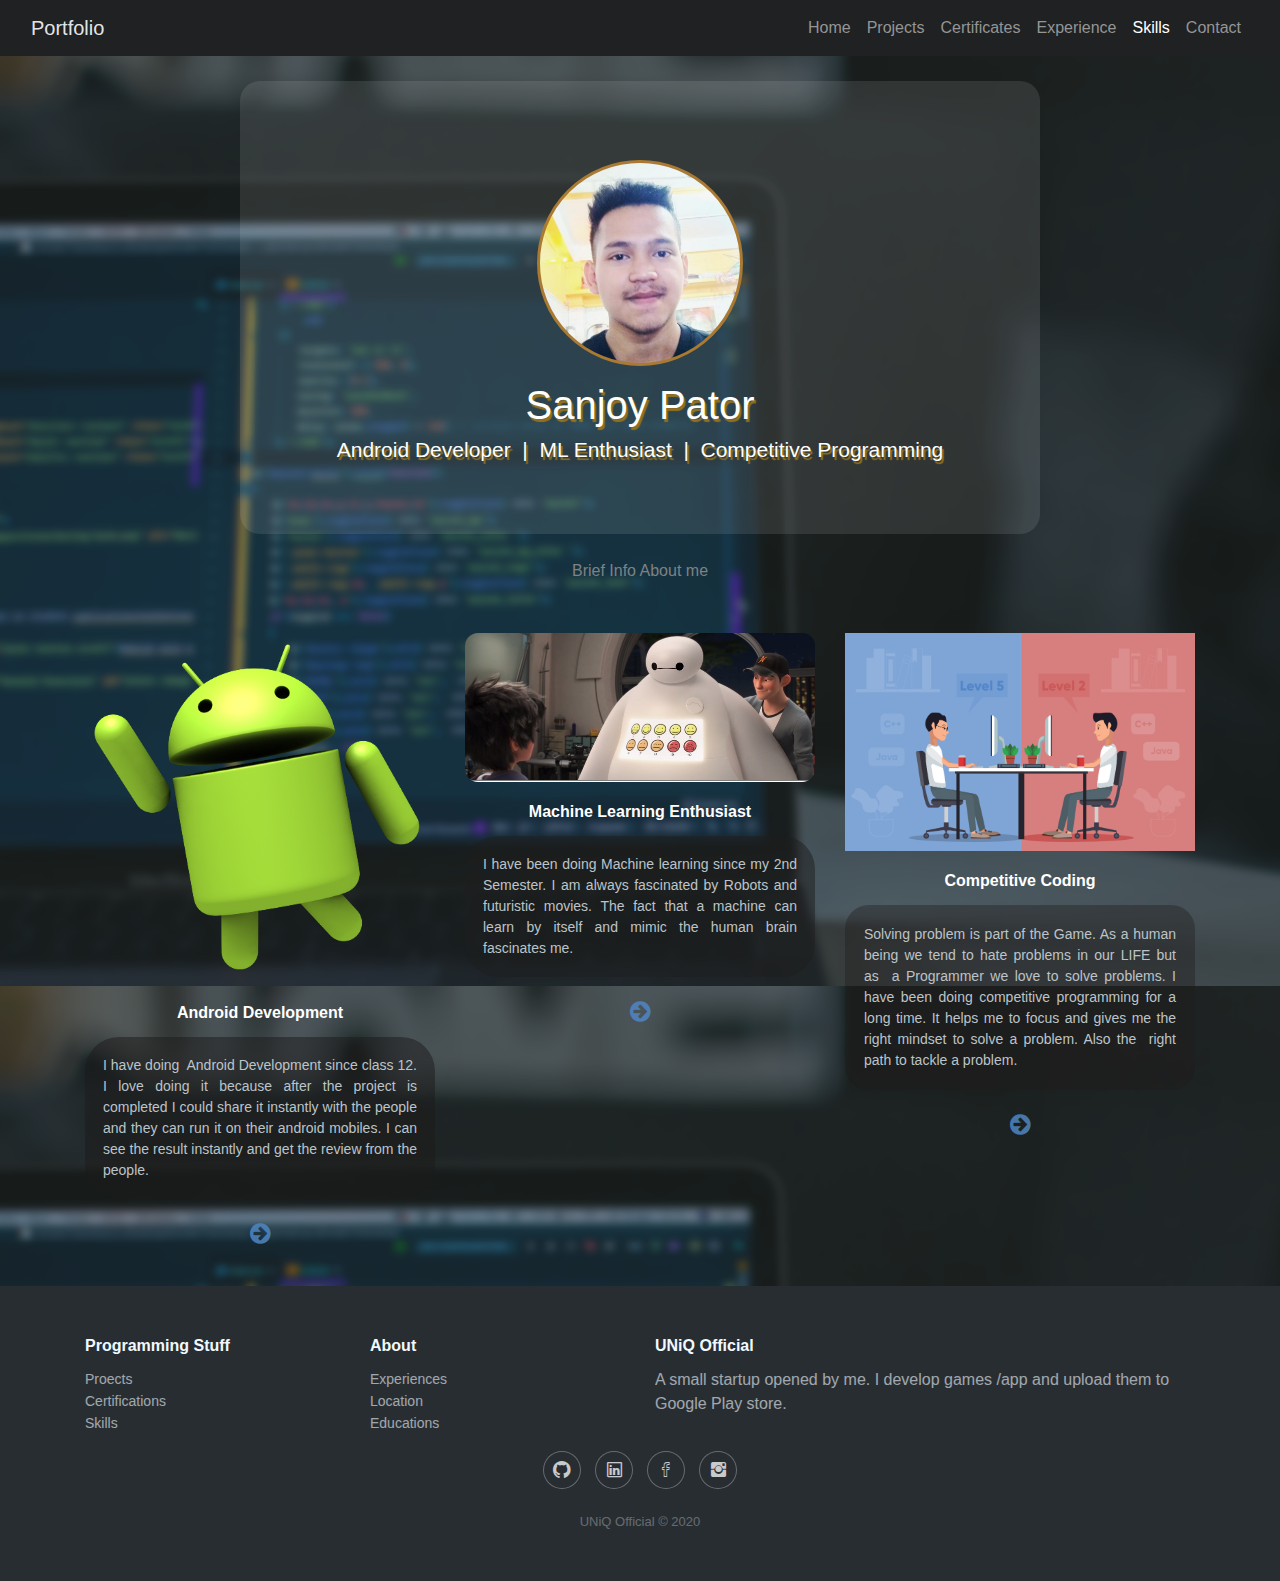
<file: skillsHome.html>
<!DOCTYPE html>
<html>

<head>
    <meta charset="utf-8">
    <meta name="viewport" content="width=device-width, initial-scale=1.0, shrink-to-fit=no">
    <title>portfolioSanjoy01</title>
    <link rel="stylesheet" href="assets/bootstrap/css/bootstrap.min.css">
    <link rel="stylesheet" href="https://fonts.googleapis.com/css?family=Lora">
    <link rel="stylesheet" href="assets/fonts/font-awesome.min.css">
    <link rel="stylesheet" href="assets/fonts/ionicons.min.css">
    <link rel="stylesheet" href="assets/css/Article-Dual-Column.css">
    <link rel="stylesheet" href="assets/css/Article-List.css">
    <link rel="stylesheet" href="assets/css/Footer-Dark.css">
    <link rel="stylesheet" href="assets/css/Projects-Clean.css">
    <link rel="stylesheet" href="assets/css/Projects-Horizontal.css">
    <link rel="stylesheet" href="assets/css/styles.css">
</head>

<body style="background: url(assets/img/CodingBGfinal.PNG);opacity: 100;border-color: rgba(41,51,47,0);background-color: rgba(255,255,255,0);">
    <nav class="navbar navbar-light navbar-expand-md" style="border-color: rgb(37,38,39);background-color: #1f2123;">
        <div class="container-fluid"><a class="navbar-brand" href="#" style="color: rgba(255,255,255,0.9);">Portfolio</a><button data-toggle="collapse" class="navbar-toggler" data-target="#navcol-1"><span class="sr-only">Toggle navigation</span><span class="navbar-toggler-icon"></span></button>
            <div
                class="collapse navbar-collapse" id="navcol-1">
                <ul class="nav navbar-nav text-right ml-auto" style="text-align: right;">
                    <li class="nav-item"><a class="nav-link" href="index.html" style="color: #959595;">Home</a></li>
                    <li class="nav-item"><a class="nav-link active" href="projectsHome.html" style="color: rgb(149,149,149);">Projects</a></li>
                    <li class="nav-item"><a class="nav-link" href="certificatesHome.html" style="color: #959595;">Certificates</a></li>
                    <li class="nav-item"><a class="nav-link" href="experiencesHome.html" style="color: #959595;">Experience</a></li>
                    <li class="nav-item"><a class="nav-link" href="skillsHome.html" style="color: #ffffff;">Skills</a></li>
                    <li class="nav-item"><a class="nav-link" href="contacts.html" style="color: #959595;">Contact</a></li>
                </ul>
        </div>
        </div>
    </nav>
    <div id="profile">
        <div class="jumbotron"><img src="assets/img/profile_pic_Capture.png" style="padding: 15px;">
            <h1 style="color: rgb(255,255,255);border-width: 41px;border-color: rgb(164,132,17);text-shadow: 2px 3px 1px rgb(146,114,31);">Sanjoy Pator</h1>
            <h1 style="color: rgb(255,255,255);border-width: 41px;border-color: rgb(164,132,17);text-shadow: 2px 3px 1px rgb(146,114,31);font-size: 21px;">Android Developer&nbsp; |&nbsp; ML Enthusiast&nbsp; |&nbsp; Competitive Programming</h1>
        </div>
    </div>
    <div class="article-list" style="background-color: rgba(255,255,255,0);">
        <div class="container" style="background-color: rgba(255,255,255,0);">
            <div class="intro">
                <p class="text-center">Brief Info About me</p>
            </div>
            <div class="row articles">
                <div class="col-sm-6 col-md-4 item"><a href="#"><img class="img-fluid" src="assets/img/5a354eb2b27245.7518178615134429947309.png"></a>
                    <h3 class="name" style="color: rgb(255,255,255);">Android Development</h3>
                    <p class="description" style="color: rgb(188,196,201);text-align: justify;background-color: rgba(28,26,26,0.5);border-radius: 34px;padding: 18px;">I have doing&nbsp; Android Development since class 12. I love doing it because after the project is completed I could share it instantly with the people and they can run it on their android mobiles. I can see the result instantly and
                        get the review from the people.</p><a class="action" href="#"><i class="fa fa-arrow-circle-right"></i></a></div>
                <div class="col-sm-6 col-md-4 item"><a href="#"><img class="img-fluid" src="assets/img/baymax.jpg" style="background-color: #fffdfd;border-radius: 13px;"></a>
                    <h3 class="name" style="color: rgb(255,255,255);">Machine Learning Enthusiast</h3>
                    <p class="description" style="color: rgb(188,196,201);text-align: justify;padding: 18px;background-color: rgba(30,29,29,0.5);border-radius: 33px;">I have been doing Machine learning since my 2nd Semester. I am always fascinated by Robots and futuristic movies. The fact that a machine can learn by itself and mimic the human brain fascinates me.</p><a class="action" href="#"><i class="fa fa-arrow-circle-right"></i></a></div>
                <div
                    class="col-sm-6 col-md-4 item"><a href="#"><img class="img-fluid" src="assets/img/Competitive-Programming.png"></a>
                    <h3 class="name" style="color: rgb(255,255,255);">Competitive Coding</h3>
                    <p class="description" style="color: rgb(188,196,201);text-align: justify;padding: 19;padding-top: 19px;padding-right: 19px;padding-bottom: 19px;padding-left: 19px;border-radius: 24px;background-color: rgba(31,26,26,0.38);">Solving problem is part of the Game. As a human being we tend to hate problems in our LIFE but as&nbsp; a Programmer we love to solve problems. I have been doing competitive programming for a long time. It helps me to focus and gives
                        me the right mindset to solve a problem. Also the&nbsp; right path to tackle a problem.</p><a class="action" href="#"><i class="fa fa-arrow-circle-right"></i></a></div>
        </div>
    </div>
    </div>
    <div class="footer-dark">
        <footer>
            <div class="container">
                <div class="row">
                    <div class="col-sm-6 col-md-3 item">
                        <h3>Programming Stuff</h3>
                        <ul>
                            <li><a href="#">Proects</a></li>
                            <li><a href="#">Certifications</a></li>
                            <li><a href="#">Skills</a></li>
                        </ul>
                    </div>
                    <div class="col-sm-6 col-md-3 item">
                        <h3>About</h3>
                        <ul>
                            <li><a href="#">Experiences</a></li>
                            <li><a href="#">Location</a></li>
                            <li><a href="#">Educations</a></li>
                        </ul>
                    </div>
                    <div class="col-md-6 item text">
                        <h3>UNiQ Official</h3>
                        <p>A small startup opened by me. I develop games /app and upload them to Google Play store.</p>
                    </div>
                    <div class="col item social"><a href="#"><i class="icon ion-social-github"></i></a><a href="#"><i class="icon ion-social-linkedin-outline"></i></a><a href="#"><i class="icon ion-social-facebook-outline"></i></a><a href="#"><i class="icon ion-social-instagram"></i></a></div>
                </div>
                <p class="copyright">UNiQ Official © 2020</p>
            </div>
        </footer>
    </div>
    <div></div>
    <script src="assets/js/jquery.min.js"></script>
    <script src="assets/bootstrap/js/bootstrap.min.js"></script>
</body>

</html>
</file>
<file: assets/css/Article-Dual-Column.css>
.article-dual-column {
  color: #56585b;
  background-color: #fff;
  font-family: 'Lora', serif;
  font-size: 14px;
}

.article-dual-column .intro {
  font-size: 16px;
  margin: 0 auto 30px;
}

.article-dual-column .intro h1 {
  font-size: 32px;
  margin-bottom: 15px;
  padding-top: 20px;
  line-height: 1.5;
  color: inherit;
  margin-top: 25px;
}

.article-dual-column .intro p {
  color: #929292;
  font-size: 12px;
}

.article-dual-column .intro p .by {
  font-style: italic;
}

.article-dual-column .intro p .date {
  text-transform: uppercase;
  padding: 4px 0 4px 10px;
  margin-left: 10px;
  border-left: 1px solid #ddd;
}

.article-dual-column .intro p a {
  color: #333;
  text-transform: uppercase;
  padding-left: 3px;
}

.article-dual-column .intro img {
  margin-top: 25px;
}

.article-dual-column .text p {
  margin-bottom: 20px;
  line-height: 1.45;
}

@media (min-width:768px) {
  .article-dual-column .text p {
    font-size: 16px;
  }
}

.article-dual-column .text h2 {
  margin-top: 28px;
  margin-bottom: 20px;
  line-height: 1.45;
  font-size: 16px;
  font-weight: bold;
  color: #333;
}

@media (min-width:768px) {
  .article-dual-column .text h2 {
    font-size: 20px;
  }
}

.article-dual-column .text figure {
  text-align: center;
  margin-top: 30px;
  margin-bottom: 20px;
}

.article-dual-column .text figure img {
  margin-bottom: 12px;
  max-width: 100%;
}

@media (max-width:767px) {
  .article-dual-column .toc {
    border: 1px solid #d3d3d3;
    padding: 20px 0 15px;
    margin-bottom: 20px;
    border-width: 1px 0;
  }
}

.article-dual-column .toc p {
  text-transform: uppercase;
  font-size: 12px;
  font-weight: bold;
}

.article-dual-column .toc ul {
  padding-left: 20px;
  font-size: 13px;
  margin-bottom: 0;
}

.article-dual-column .toc li {
  padding: 2px 0;
}

.article-dual-column .toc a {
  color: inherit;
}
</file>
<file: assets/css/Article-List.css>
.article-list {
  color: #313437;
  background-color: #fff;
}

.article-list p {
  color: #7d8285;
}

.article-list h2 {
  font-weight: bold;
  margin-bottom: 40px;
  padding-top: 40px;
  color: inherit;
}

@media (max-width:767px) {
  .article-list h2 {
    margin-bottom: 25px;
    padding-top: 25px;
    font-size: 24px;
  }
}

.article-list .intro {
  font-size: 16px;
  max-width: 500px;
  margin: 0 auto;
}

.article-list .intro p {
  margin-bottom: 0;
}

.article-list .articles {
  padding-bottom: 40px;
}

.article-list .item {
  padding-top: 50px;
  min-height: 425px;
  text-align: center;
}

.article-list .item .name {
  font-weight: bold;
  font-size: 16px;
  margin-top: 20px;
  color: inherit;
}

.article-list .item .description {
  font-size: 14px;
  margin-top: 15px;
  margin-bottom: 0;
}

.article-list .item .action {
  font-size: 24px;
  width: 24px;
  margin: 22px auto 0;
  line-height: 1;
  display: block;
  color: #4f86c3;
  opacity: 0.85;
  transition: opacity 0.2s;
  text-decoration: none;
}

.article-list .item .action:hover {
  opacity: 1;
}

.col.offset-xl-0.align-items-center.align-content-center {
  align-items: center;
}

#profile {
  text-align: center;
  padding: 25px;
}
</file>
<file: assets/css/Footer-Dark.css>
.footer-dark {
  padding: 50px 0;
  color: #f0f9ff;
  background-color: #282d32;
}

.footer-dark h3 {
  margin-top: 0;
  margin-bottom: 12px;
  font-weight: bold;
  font-size: 16px;
}

.footer-dark ul {
  padding: 0;
  list-style: none;
  line-height: 1.6;
  font-size: 14px;
  margin-bottom: 0;
}

.footer-dark ul a {
  color: inherit;
  text-decoration: none;
  opacity: 0.6;
}

.footer-dark ul a:hover {
  opacity: 0.8;
}

@media (max-width:767px) {
  .footer-dark .item:not(.social) {
    text-align: center;
    padding-bottom: 20px;
  }
}

.footer-dark .item.text {
  margin-bottom: 36px;
}

@media (max-width:767px) {
  .footer-dark .item.text {
    margin-bottom: 0;
  }
}

.footer-dark .item.text p {
  opacity: 0.6;
  margin-bottom: 0;
}

.footer-dark .item.social {
  text-align: center;
}

@media (max-width:991px) {
  .footer-dark .item.social {
    text-align: center;
    margin-top: 20px;
  }
}

.footer-dark .item.social > a {
  font-size: 20px;
  width: 36px;
  height: 36px;
  line-height: 36px;
  display: inline-block;
  text-align: center;
  border-radius: 50%;
  box-shadow: 0 0 0 1px rgba(255,255,255,0.4);
  margin: 0 8px;
  color: #fff;
  opacity: 0.75;
}

.footer-dark .item.social > a:hover {
  opacity: 0.9;
}

.footer-dark .copyright {
  text-align: center;
  padding-top: 24px;
  opacity: 0.3;
  font-size: 13px;
  margin-bottom: 0;
}
</file>
<file: assets/css/Projects-Clean.css>
.projects-clean {
  color: #313437;
  background-color: #fff;
}

.projects-clean p {
  color: #7d8285;
}

.projects-clean h2 {
  font-weight: bold;
  margin-bottom: 40px;
  padding-top: 40px;
  color: inherit;
}

@media (max-width:767px) {
  .projects-clean h2 {
    margin-bottom: 25px;
    padding-top: 25px;
    font-size: 24px;
  }
}

.projects-clean .intro {
  font-size: 16px;
  max-width: 500px;
  margin: 0 auto;
}

.projects-clean .intro p {
  margin-bottom: 0;
}

.projects-clean .projects {
  padding-bottom: 40px;
}

.projects-clean .item {
  text-align: center;
  padding-top: 50px;
  min-height: 425px;
}

.projects-clean .item .name {
  font-weight: bold;
  margin-top: 28px;
  margin-bottom: 8px;
  color: inherit;
}

.projects-clean .item .description {
  font-size: 15px;
  margin-top: 15px;
  margin-bottom: 0;
}
</file>
<file: assets/css/Projects-Horizontal.css>
.projects-horizontal {
  color: #313437;
  background-color: #fff;
}

.projects-horizontal p {
  color: #7d8285;
}

.projects-horizontal h2 {
  font-weight: bold;
  margin-bottom: 40px;
  padding-top: 40px;
  color: inherit;
}

@media (max-width:767px) {
  .projects-horizontal h2 {
    margin-bottom: 25px;
    padding-top: 25px;
    font-size: 24px;
  }
}

.projects-horizontal .intro {
  font-size: 16px;
  max-width: 500px;
  margin: 0 auto 10px;
}

.projects-horizontal .projects {
  padding-bottom: 40px;
}

.projects-horizontal .item {
  padding-top: 60px;
  min-height: 160px;
}

@media (max-width:767px) {
  .projects-horizontal .item {
    padding-top: 40px;
    min-height: 160px;
  }
}

.projects-horizontal .item .name {
  font-size: 18px;
  font-weight: bold;
  margin-top: 10px;
  margin-bottom: 15px;
  color: inherit;
}

@media (max-width:991px) {
  .projects-horizontal .item .name {
    margin-top: 22px;
  }
}

.projects-horizontal .item .description {
  font-size: 15px;
  margin-bottom: 0;
}
</file>
<file: assets/css/styles.css>
body {
  padding: 5;
}

img {
  vertical-align: middle;
  border-style: none;
  padding: 5;
}

b, strong {
  padding: initial;
  text-align: right;
}

b, strong {
  float: left;
}

b, strong {
  float: left;
}

.col-md-6.offset-xl-0 {
  align-self: center;
}

b, strong {
  padding: 10px;
  margin: 10px;
}

.text-center {
  align-items: center;
}

b, strong {
}

#profile .jumbotron {
  border-radius: 20px;
  background-color: rgba(255,255,255,0.10);
  max-width: 800px;
  margin: 0 auto;
}

@media (min-width: 576px) {
  profile .jumbotron {
    padding: 20px;
  }
}

@media (min-width: 576px) {
  profile {
    padding: 20px;
  }
}
</file>
